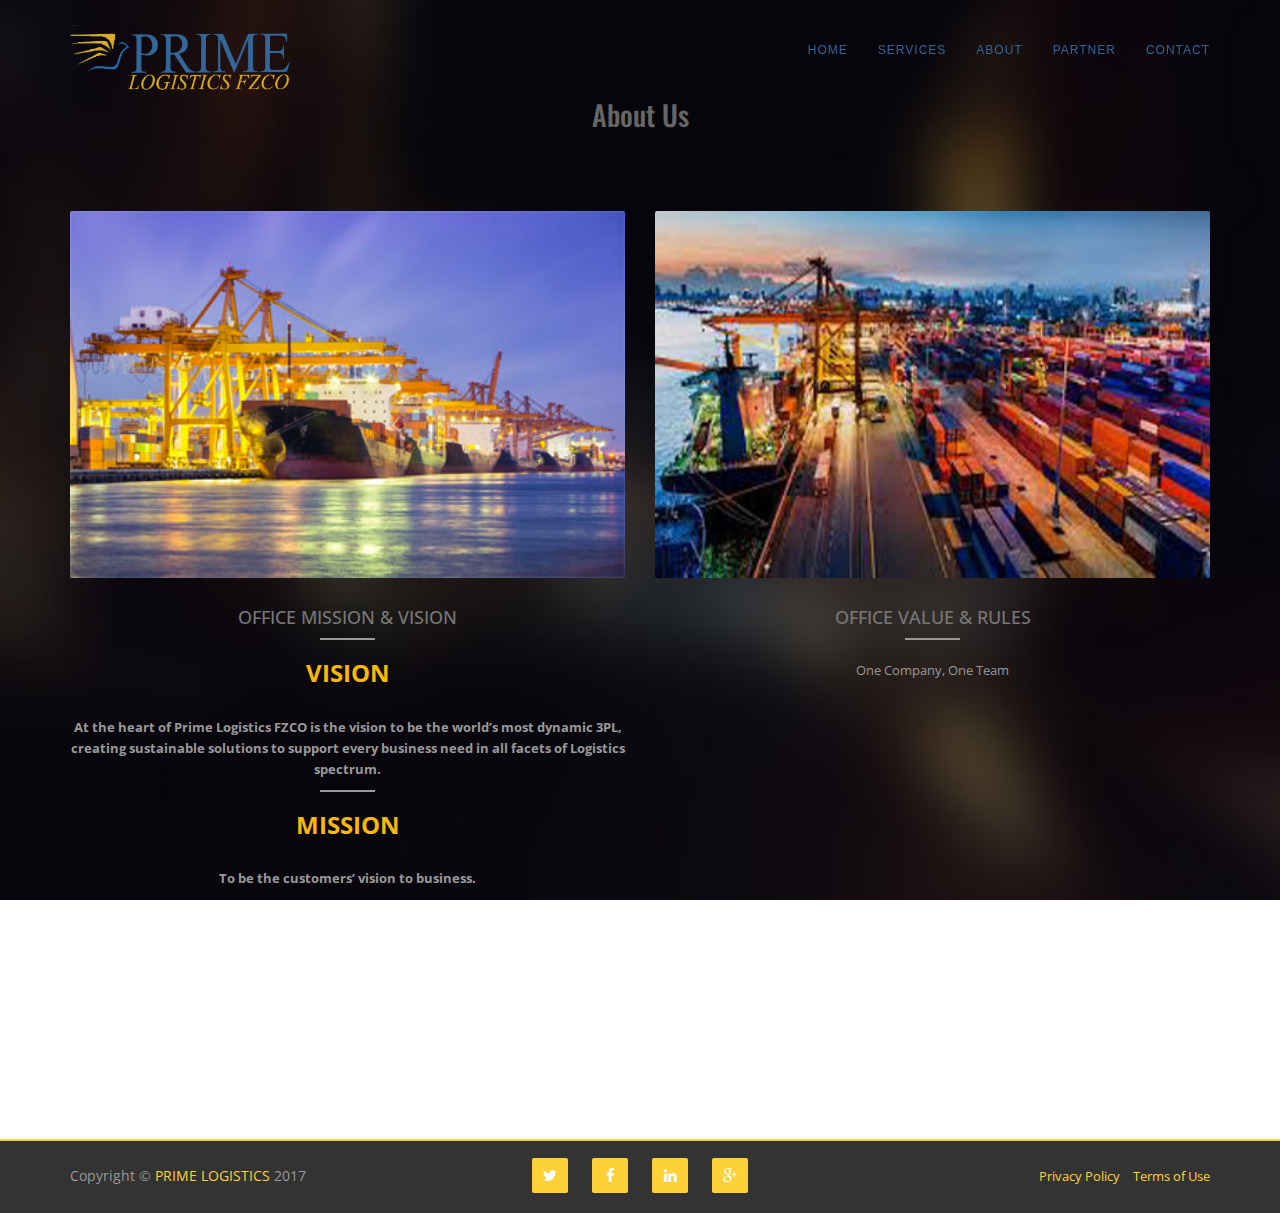
<file: about.html>
<!DOCTYPE html>
<html lang="en">

<head>

    <meta charset="utf-8">
    <meta http-equiv="X-UA-Compatible" content="IE=edge">
    <meta name="viewport" content="width=device-width, initial-scale=1">
    <meta name="description" content="">
    <meta name="author" content="">

    <title>PRIME LOGISTICS</title>

    <!-- Bootstrap Core CSS -->
    <link href="asset/css/bootstrap.min.css" rel="stylesheet">

    <!-- Font Awesome CSS -->
    <link href="css/font-awesome.min.css" rel="stylesheet">


    <!-- Animate CSS -->
    <link href="css/animate.css" rel="stylesheet">

    <!-- Owl-Carousel -->
    <link rel="stylesheet" href="css/owl.carousel.css">
    <link rel="stylesheet" href="css/owl.theme.css">
    <link rel="stylesheet" href="css/owl.transitions.css">

    <!-- Custom CSS -->
    <link href="css/style.css" rel="stylesheet">
    <link href="css/responsive.css" rel="stylesheet">

    <!-- Colors CSS -->
    <link rel="stylesheet" type="text/css" href="css/color/yellow.css">



    <!-- Colors CSS -->
    <!-- <link rel="stylesheet" type="text/css" href="css/color/green.css" title="green">
    <link rel="stylesheet" type="text/css" href="css/color/light-red.css" title="light-red">
    <link rel="stylesheet" type="text/css" href="css/color/blue.css" title="blue">
    <link rel="stylesheet" type="text/css" href="css/color/light-blue.css" title="light-blue"> -->
    <link rel="stylesheet" type="text/css" href="css/color/yellow.css" title="yellow">
    <!-- <link rel="stylesheet" type="text/css" href="css/color/light-green.css" title="light-green"> -->

    <!-- Custom Fonts -->
    <link href='http://fonts.googleapis.com/css?family=Kaushan+Script' rel='stylesheet' type='text/css'>


    <!-- Modernizer js -->
    <script src="js/modernizr.custom.js"></script>


    <!--[if lt IE 9]>
        <script src="https://oss.maxcdn.com/libs/html5shiv/3.7.0/html5shiv.js"></script>
        <script src="https://oss.maxcdn.com/libs/respond.js/1.4.2/respond.min.js"></script>
    <![endif]-->

</head>


<body class="index">
    
    

    <!-- Navigation -->
    <nav class="navbar navbar-default navbar-fixed-top">
            <div class="container">
                <!-- Brand and toggle get grouped for better mobile display -->
                <div class="navbar-header page-scroll">
                    <button type="button" class="navbar-toggle" data-toggle="collapse" data-target="#bs-example-navbar-collapse-1">
                        <span class="sr-only">Toggle navigation</span>
                        <span class="icon-bar"></span>
                        <span class="icon-bar"></span>
                        <span class="icon-bar"></span>
                    </button>
                    <!-- <a class="navbar-brand page-scroll" href="#page-top">adsada</a> -->
                    <div class="logo">
                        <a class="img" href="#"><img src="images/logos/PRIMELOGO.png" width="230"></a>
                    </div>
    
                </div>
    
                <!-- Collect the nav links, forms, and other content for toggling -->
                <div class="collapse navbar-collapse" id="bs-example-navbar-collapse-1">
                    <ul class="nav navbar-nav navbar-right">
                        <li class="hidden">
                            <a href="#page-top"></a>
                        </li>
    
                        <li>
                            <a class="page-scroll" href="index.html">Home</a>
                        </li>
                        <!-- <li>
                            <a class="page-scroll" href="#portfolio">Portfolio</a>
                        </li> -->
                        
                        <li>
                            <a class="page-scroll" href="index.html">Services</a>
                        </li>                       
                        <li>
                                <a class="page-scroll" href="about.html">About</a>
                        </li>   
                        
                        <li>
                            <a class="page-scroll" href="#partner">Partner</a>
                        </li>
                        <li>
                            <a class="page-scroll" href="contact.html">Contact</a>
                        </li>
                    </ul>
                </div>
                <!-- /.navbar-collapse -->
            </div>
            <!-- /.container-fluid -->
        </nav>
    
    
    




<!-- Start About Us Section -->
<section id="about-us" class="about-us-section-2">
    <div class="container">
        <div class="row">
            <div class="col-md-12 col-sm-12">
                <div class="section-title text-center">
                    <h3>About Us</h3>
                    <p></p>
                </div>
            </div>
        </div>
        <div class="row">

            <!-- <div class="col-md-3">
                <div class="welcome-section text-center">
                    <img src="images/about-02.jpg" class="img-responsive" alt="..">
                    <h4>Office Mission & Vision</h4>
                    <div class="border"></div>
                    <p>At the heart of Prime Logistics FZCO is the vision to be the world’s most dynamic 3PL, creating sustainable solutions to support every business need in all facets of Logistics spectrum.</p>
                </div>
            </div> -->

            <div class="col-md-6 col-sm-12">
                <div class="welcome-section text-center">
                    <img src="images/about1-02.jpg" class="img-responsive" alt="..">
                    <h4>Office Mission & Vision</h4>
                    <div class="border"></div>
                    <h1 class="animated3">
                        <h3 style="color:rgb(248, 184, 8);"><strong>VISION</h3>  </strong>
                    </h1>
                    <p class="animated3"><strong>At the heart of Prime Logistics FZCO is the vision to be the world’s most dynamic 3PL, creating sustainable solutions to support every business need in all facets of Logistics spectrum.</strong></p>

                    <div class="border"></div>
                    <h1 class="animated3">
                        <h3 style="color:rgb(248, 184, 8);"><strong>MISSION</h3> </strong>
                    </h1>
                    <p class="animated3"><strong>To be the customers’ vision to business.</strong></p>


                </div>
            </div>

            <div class="col-md-6 col-sm-12">
                <div class="welcome-section text-center">
                    <img src="images/about1-01.jpg" class="img-responsive" alt="..">
                    <h4>Office Value & Rules</h4>
                    <div class="border"></div>
                    <p>One Company, One Team</p>
                </div>
            </div>

        </div>
        <!-- /.row -->

    </div>
    <!-- /.container -->
</section>
<!-- End About Us Section -->








<footer class="style-1">
    <div class="container">
        <div class="row">
            <div class="col-md-4 col-xs-12">
                <span class="copyright">Copyright &copy; <a href="http://primelogistics.ae/">PRIME LOGISTICS</a> 2017</span>
            </div>
            <div class="col-md-4 col-xs-12">
                <div class="footer-social text-center">
                    <ul>
                        <li><a href="#"><i class="fa fa-twitter"></i></a></li>
                        <li><a href="#"><i class="fa fa-facebook"></i></a></li>
                        <li><a href="#"><i class="fa fa-linkedin"></i></a></li>
                        <li><a href="#"><i class="fa fa-google-plus"></i></a></li>

                    </ul>
                </div>
            </div>
            <div class="col-md-4 col-xs-12">
                <div class="footer-link">
                    <ul class="pull-right">
                        <li><a href="#">Privacy Policy</a>
                        </li>
                        <li><a href="#">Terms of Use</a>
                        </li>
                    </ul>
                </div>
            </div>
        </div>
    </div>
</footer>
</section> 








<div id="loader">
    <div class="spinner">
        <div class="dot1"></div>
        <div class="dot2"></div>
    </div>
</div>



<!-- jQuery Version 2.1.1 -->
<script src="js/jquery-2.1.1.min.js"></script>

<!-- Bootstrap Core JavaScript -->
<script src="asset/js/bootstrap.min.js"></script>

<!-- Plugin JavaScript -->
<script src="js/jquery.easing.1.3.js"></script>
<script src="js/classie.js"></script>
<script src="js/count-to.js"></script>
<script src="js/jquery.appear.js"></script>
<script src="js/cbpAnimatedHeader.js"></script>
<script src="js/owl.carousel.min.js"></script>
<script src="js/jquery.fitvids.js"></script>
<script src="js/styleswitcher.js"></script>

<!-- Contact Form JavaScript -->
<script src="js/jqBootstrapValidation.js"></script>
<script src="js/contact_me.js"></script>

<!-- Custom Theme JavaScript -->
<script src="js/script.js"></script>

</body>

</html>
</file>
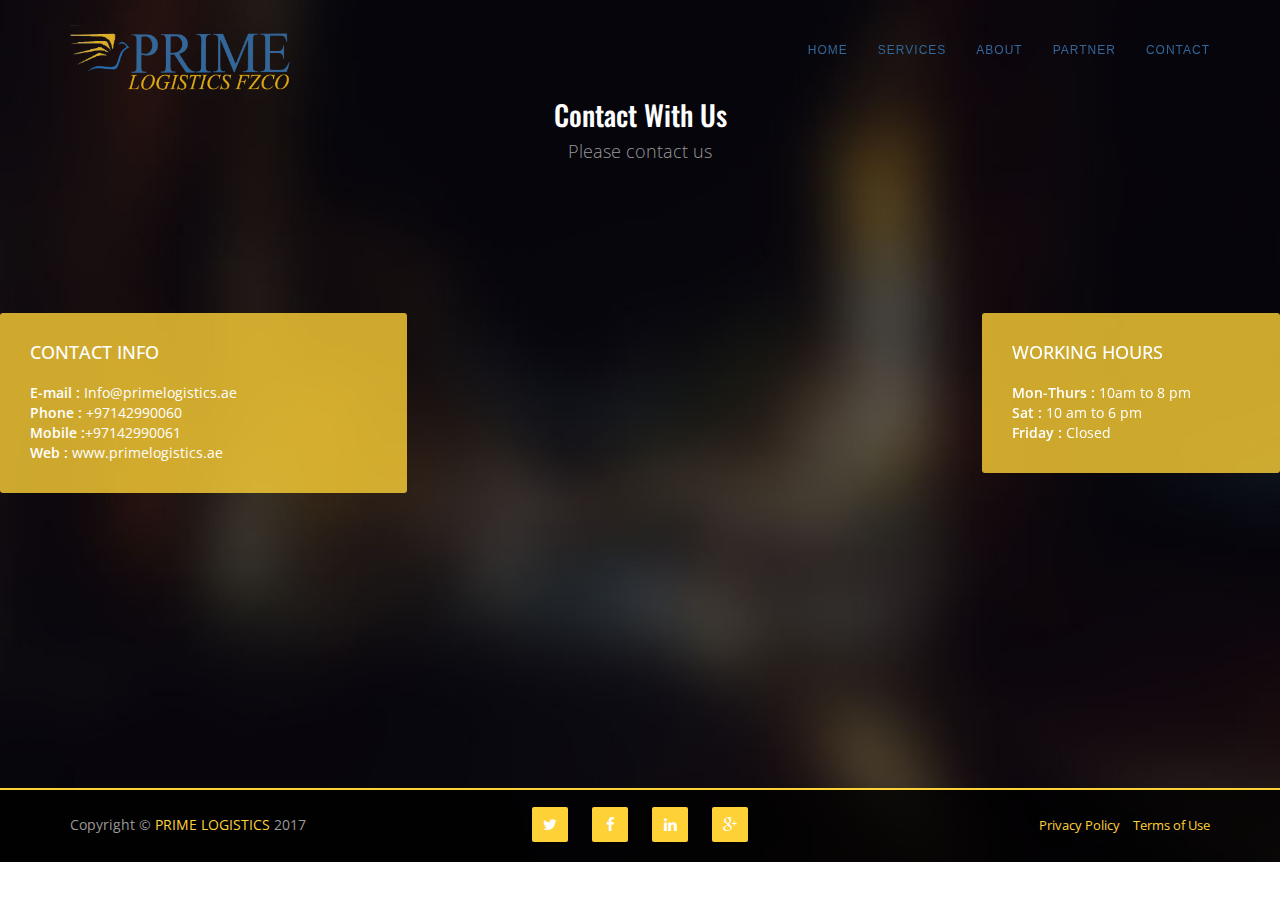
<file: contact.html>
<!DOCTYPE html>
<html lang="en">

<head>

    <meta charset="utf-8">
    <meta http-equiv="X-UA-Compatible" content="IE=edge">
    <meta name="viewport" content="width=device-width, initial-scale=1">
    <meta name="description" content="">
    <meta name="author" content="">

    <title>PRIME LOGISTICS</title>

    <!-- Bootstrap Core CSS -->
    <link href="asset/css/bootstrap.min.css" rel="stylesheet">

    <!-- Font Awesome CSS -->
    <link href="css/font-awesome.min.css" rel="stylesheet">


    <!-- Animate CSS -->
    <link href="css/animate.css" rel="stylesheet">

    <!-- Owl-Carousel -->
    <link rel="stylesheet" href="css/owl.carousel.css">
    <link rel="stylesheet" href="css/owl.theme.css">
    <link rel="stylesheet" href="css/owl.transitions.css">

    <!-- Custom CSS -->
    <link href="css/style.css" rel="stylesheet">
    <link href="css/responsive.css" rel="stylesheet">

    <!-- Colors CSS -->
    <link rel="stylesheet" type="text/css" href="css/color/yellow.css">



    <!-- Colors CSS -->
    <!-- <link rel="stylesheet" type="text/css" href="css/color/green.css" title="green">
    <link rel="stylesheet" type="text/css" href="css/color/light-red.css" title="light-red">
    <link rel="stylesheet" type="text/css" href="css/color/blue.css" title="blue">
    <link rel="stylesheet" type="text/css" href="css/color/light-blue.css" title="light-blue"> -->
    <link rel="stylesheet" type="text/css" href="css/color/yellow.css" title="yellow">
    <!-- <link rel="stylesheet" type="text/css" href="css/color/light-green.css" title="light-green"> -->

    <!-- Custom Fonts -->
    <link href='http://fonts.googleapis.com/css?family=Kaushan+Script' rel='stylesheet' type='text/css'>


    <!-- Modernizer js -->
    <script src="js/modernizr.custom.js"></script>


    <!--[if lt IE 9]>
        <script src="https://oss.maxcdn.com/libs/html5shiv/3.7.0/html5shiv.js"></script>
        <script src="https://oss.maxcdn.com/libs/respond.js/1.4.2/respond.min.js"></script>
    <![endif]-->

</head>


<body class="index">
    
    

    <!-- Navigation -->
    <nav class="navbar navbar-default navbar-fixed-top">
            <div class="container">
                <!-- Brand and toggle get grouped for better mobile display -->
                <div class="navbar-header page-scroll">
                    <button type="button" class="navbar-toggle" data-toggle="collapse" data-target="#bs-example-navbar-collapse-1">
                        <span class="sr-only">Toggle navigation</span>
                        <span class="icon-bar"></span>
                        <span class="icon-bar"></span>
                        <span class="icon-bar"></span>
                    </button>
                    <!-- <a class="navbar-brand page-scroll" href="#page-top">adsada</a> -->
                    <div class="logo">
                        <a class="img" href="#"><img src="images/logos/PRIMELOGO.png" width="230"></a>
                    </div>
    
                </div>
    
                <!-- Collect the nav links, forms, and other content for toggling -->
                <div class="collapse navbar-collapse" id="bs-example-navbar-collapse-1">
                    <ul class="nav navbar-nav navbar-right">
                        <li class="hidden">
                            <a href="#page-top"></a>
                        </li>
    
                        <li>
                            <a class="page-scroll" href="index.html">Home</a>
                        </li>
                        <!-- <li>
                            <a class="page-scroll" href="#portfolio">Portfolio</a>
                        </li> -->
                        
                        <li>
                            <a class="page-scroll" href="index.html">Services</a>
                        </li>
                         <li>
                                <a class="page-scroll" href="about.html">About</a>
                        </li>
    
                         <li>
                            <a class="page-scroll" href="#partner">Partner</a>
                        </li>
                        <li>
                            <a class="page-scroll" href="contact.html">Contact</a>
                        </li>
                    </ul>
                </div>
                <!-- /.navbar-collapse -->
            </div>
            <!-- /.container-fluid -->
        </nav>
    
    
    




<section id="contact" class="contact">
    <div class="container">
        <div class="row">
            <div class="col-lg-12">
                <div class="section-title text-center">
                    <h3>Contact With Us</h3>
                    <p class="white-text">Please contact us </p>
                </div>
            </div>
        </div>
        <div class="row">
            <div class="col-lg-12">
                <form name="sentMessage" id="contactForm" novalidate>

            </div>
            </form>
        </div>
    </div>
    <div class="row">
        <div class="col-md-4">
            <div class="footer-contact-info">
                <h4>Contact info</h4>
                <ul>
                    <li><strong>E-mail :</strong> Info@primelogistics.ae</li>
                    <li><strong>Phone :</strong> +97142990060</li>
                    <li><strong>Mobile :</strong>+97142990061</li>
                    <li><strong>Web :</strong> www.primelogistics.ae</li>
                </ul>
            </div>
        </div>

        <div class="col-md-2">
            <iframe src="https://www.google.com/maps/embed?pb=!1m18!1m12!1m3!1d24272.37114689727!2d55.353190477035646!3d25.266899702791044!2m3!1f0!2f0!3f0!3m2!1i1024!2i768!4f13.1!3m3!1m2!1s0x3e5f5c5327bb050b%3A0xeb28b26eaed57c72!2sPRIME+LOGISTICS+FZCO!5e0!3m2!1sen!2sph!4v1509033854369"
                width="750" height="450" frameborder="0" style="border:0" allowfullscreen></iframe>
        </div>


        <div class="col-md-3 col-md-offset-3">
            <div class="footer-contact-info">
                <h4>Working Hours</h4>
                <ul>
                    <li><strong>Mon-Thurs :</strong> 10am to 8 pm</li>

                    <li><strong>Sat :</strong> 10 am to 6 pm</li>
                    <li><strong>Friday :</strong> Closed</li>
                </ul>
            </div>
        </div>
    </div>
    </div>
    
    <footer class="style-1">
        <div class="container">
            <div class="row">
                <div class="col-md-4 col-xs-12">
                    <span class="copyright">Copyright &copy; <a href="http://primelogistics.ae/">PRIME LOGISTICS</a> 2017</span>
                </div>
                <div class="col-md-4 col-xs-12">
                    <div class="footer-social text-center">
                        <ul>
                            <li><a href="#"><i class="fa fa-twitter"></i></a></li>
                            <li><a href="#"><i class="fa fa-facebook"></i></a></li>
                            <li><a href="#"><i class="fa fa-linkedin"></i></a></li>
                            <li><a href="#"><i class="fa fa-google-plus"></i></a></li>

                        </ul>
                    </div>
                </div>
                <div class="col-md-4 col-xs-12">
                    <div class="footer-link">
                        <ul class="pull-right">
                            <li><a href="#">Privacy Policy</a>
                            </li>
                            <li><a href="#">Terms of Use</a>
                            </li>
                        </ul>
                    </div>
                </div>
            </div>
        </div>
    </footer>
</section> 
 


<div id="loader">
    <div class="spinner">
        <div class="dot1"></div>
        <div class="dot2"></div>
    </div>
</div>



<!-- jQuery Version 2.1.1 -->
<script src="js/jquery-2.1.1.min.js"></script>

<!-- Bootstrap Core JavaScript -->
<script src="asset/js/bootstrap.min.js"></script>

<!-- Plugin JavaScript -->
<script src="js/jquery.easing.1.3.js"></script>
<script src="js/classie.js"></script>
<script src="js/count-to.js"></script>
<script src="js/jquery.appear.js"></script>
<script src="js/cbpAnimatedHeader.js"></script>
<script src="js/owl.carousel.min.js"></script>
<script src="js/jquery.fitvids.js"></script>
<script src="js/styleswitcher.js"></script>

<!-- Contact Form JavaScript -->
<script src="js/jqBootstrapValidation.js"></script>
<script src="js/contact_me.js"></script>

<!-- Custom Theme JavaScript -->
<script src="js/script.js"></script>

</body>

</html>
</file>
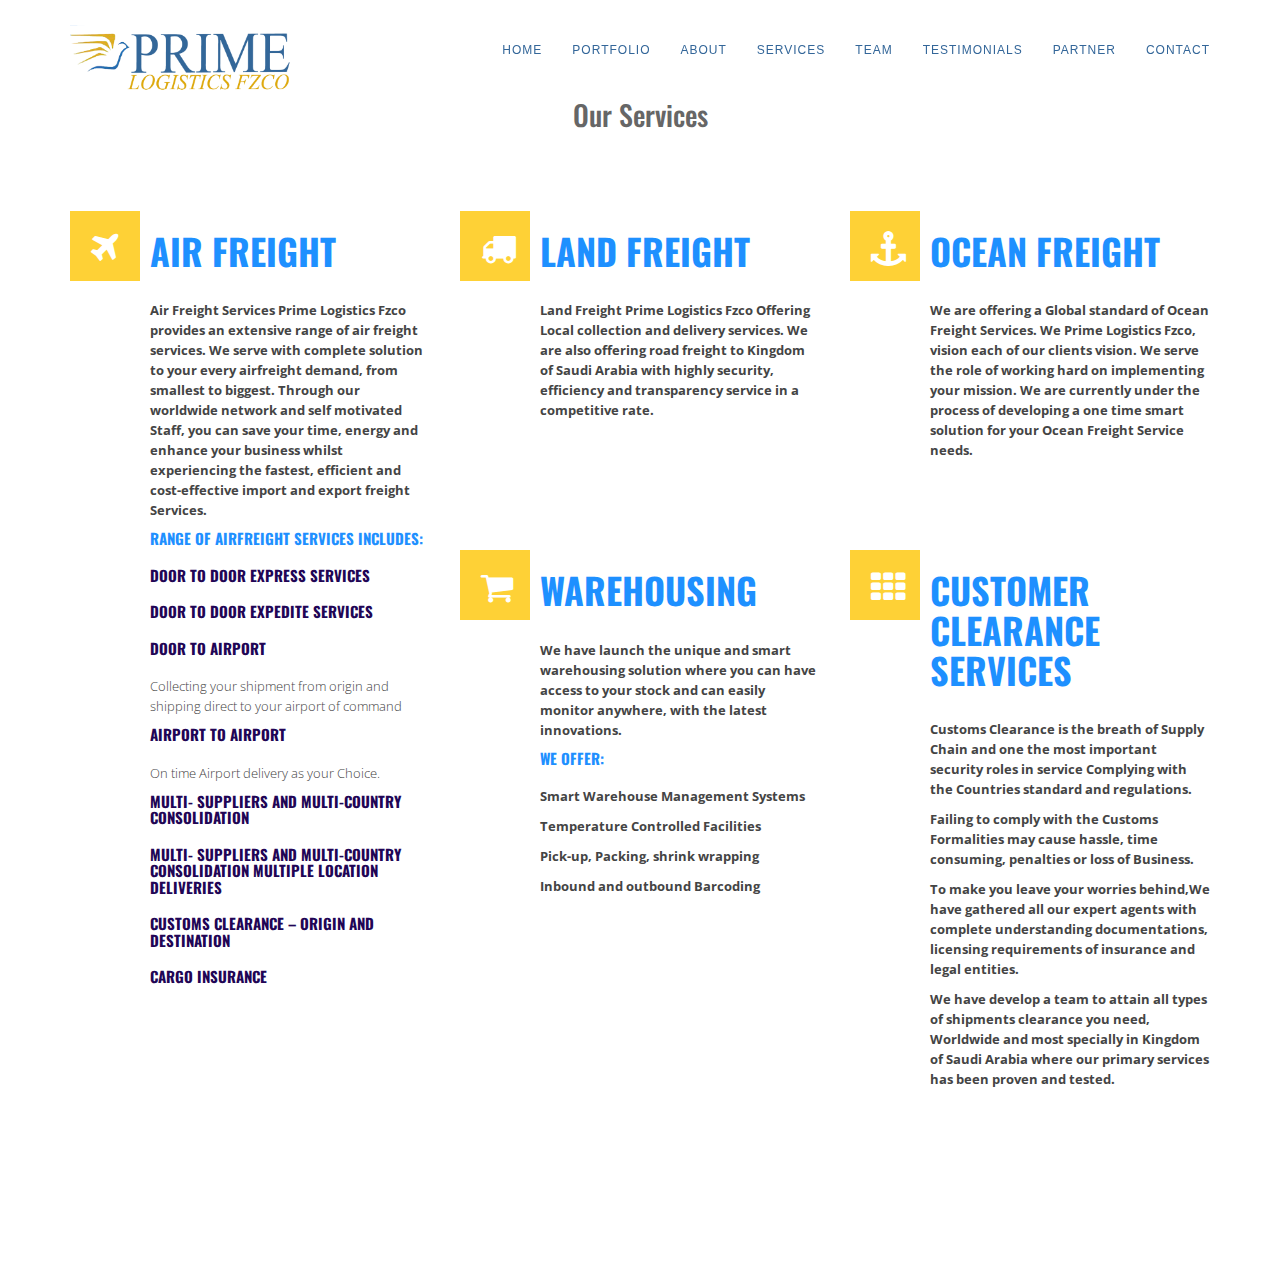
<file: service.html>
<!DOCTYPE html>
<html lang="en">

<head>

    <meta charset="utf-8">
    <meta http-equiv="X-UA-Compatible" content="IE=edge">
    <meta name="viewport" content="width=device-width, initial-scale=1">
    <meta name="description" content="">
    <meta name="author" content="">

    <title>PRIME LOGISTICS</title>

    <!-- Bootstrap Core CSS -->
    <link href="asset/css/bootstrap.min.css" rel="stylesheet">

    <!-- Font Awesome CSS -->
    <link href="css/font-awesome.min.css" rel="stylesheet">


    <!-- Animate CSS -->
    <link href="css/animate.css" rel="stylesheet">

    <!-- Owl-Carousel -->
    <link rel="stylesheet" href="css/owl.carousel.css">
    <link rel="stylesheet" href="css/owl.theme.css">
    <link rel="stylesheet" href="css/owl.transitions.css">

    <!-- Custom CSS -->
    <link href="css/style.css" rel="stylesheet">
    <link href="css/responsive.css" rel="stylesheet">

    <!-- Colors CSS -->
    <link rel="stylesheet" type="text/css" href="css/color/yellow.css">



    <!-- Colors CSS -->
    <!-- <link rel="stylesheet" type="text/css" href="css/color/green.css" title="green">
    <link rel="stylesheet" type="text/css" href="css/color/light-red.css" title="light-red">
    <link rel="stylesheet" type="text/css" href="css/color/blue.css" title="blue">
    <link rel="stylesheet" type="text/css" href="css/color/light-blue.css" title="light-blue"> -->
    <link rel="stylesheet" type="text/css" href="css/color/yellow.css" title="yellow">
    <!-- <link rel="stylesheet" type="text/css" href="css/color/light-green.css" title="light-green"> -->

    <!-- Custom Fonts -->
    <link href='http://fonts.googleapis.com/css?family=Kaushan+Script' rel='stylesheet' type='text/css'>


    <!-- Modernizer js -->
    <script src="js/modernizr.custom.js"></script>


    <!--[if lt IE 9]>
        <script src="https://oss.maxcdn.com/libs/html5shiv/3.7.0/html5shiv.js"></script>
        <script src="https://oss.maxcdn.com/libs/respond.js/1.4.2/respond.min.js"></script>
    <![endif]-->

</head>


<body class="index">    
    
    
        <!-- Navigation -->
        <nav class="navbar navbar-default navbar-fixed-top">
            <div class="container">
                <!-- Brand and toggle get grouped for better mobile display -->
                <div class="navbar-header page-scroll">
                    <button type="button" class="navbar-toggle" data-toggle="collapse" data-target="#bs-example-navbar-collapse-1">
                        <span class="sr-only">Toggle navigation</span>
                        <span class="icon-bar"></span>
                        <span class="icon-bar"></span>
                        <span class="icon-bar"></span>
                    </button>
                    <!-- <a class="navbar-brand page-scroll" href="#page-top">adsada</a> -->
                    <div class="logo">
                        <a class="img" href="index.html"><img src="images/logos/PRIMELOGO.png" width="230"></a>
                    </div>
    
                </div>
    
                <!-- Collect the nav links, forms, and other content for toggling -->
                <div class="collapse navbar-collapse" id="bs-example-navbar-collapse-1">
                    <ul class="nav navbar-nav navbar-right">
                        <li class="hidden">
                            <a href="#page-top"></a>
                        </li>

                        <li>
                            <a class="page-scroll" href="index.html">Home</a>
                        </li>
    
                        <li>
                            <a class="page-scroll" href="#portfolio">Portfolio</a>
                        </li>
                        <li>
                            <a class="page-scroll" href="about.html">About</a>
                        </li>
                        <li>
                            <a class="page-scroll" href="service.html">Services</a>
                        </li>
                        <li>
                            <a class="page-scroll" href="#team">Team</a>
                        </li>
    
    
                        <li>
                            <a class="page-scroll" href="#testimonial">Testimonials</a>
                        </li>
                        <li>
                            <a class="page-scroll" href="#partner">Partner</a>
                        </li>
                        <li>
                            <a class="page-scroll" href="contact.html">Contact</a>
                        </li>
                    </ul>
                </div>
                <!-- /.navbar-collapse -->
            </div>
            <!-- /.container-fluid -->
        </nav>
     

    <!-- Start Feature Section -->
    <section id="service" class="services-section">
        <div class="container">
            <div class="row">
                <div class="col-md-12">
                    <div class="section-title text-center">
                        <h3>Our Services</h3>
                        <p></p>
                    </div>
                </div>
            </div>
            <div class="row">
                <div class="col-md-4 col-sm-6 col-xs-12">
                    <div class="feature-2">
                        <div class="media">
                            <div class="pull-left">
                                <i class="fa fa-plane"></i>
                                <div class="border"></div>
                            </div>
                            <div class="media-body">
                                <h4 style="color:#1E90FF">
                                    <hi>
                                        <h1><strong>AIR FREIGHT</strong></h4>
                                </hi>
                                </h1>
                                <p><strong>Air Freight Services
                                        
                                        Prime Logistics Fzco provides an extensive range of air freight services. We serve with complete solution to your every airfreight demand, from smallest to biggest.
                                     Through our worldwide network and self motivated Staff, you can save your time, energy and enhance your business whilst experiencing the fastest, efficient and cost-effective import and export freight Services.</strong>
                                    <h4 style="color:#1E90FF;">
                                        <Strong>Range of Airfreight Services Includes:</Strong>
                                    </h4>
                                    <h4 style="color:rgb(33, 5, 85);">
                                        <Strong>Door to Door Express Services</Strong>
                                    </h4>

                                    <p>
                                        <h4 style="color:rgb(33, 5, 85);"><strong>Door to Door Expedite Services</strong></h4>
                                    </p>

                                    <p>
                                        <h4 style="color:rgb(33, 5, 85);"><strong>Door to Airport</h4></strong> </p>
                                    <p>Collecting your shipment from origin and shipping direct to your airport of command</p>
                                    <p>
                                        <h4 style="color:rgb(33, 5, 85);"><strong>Airport to Airport</h4></strong> </p>
                                    <p>On time Airport delivery as your Choice.</p>

                                    <p>
                                        <h4 style="color:rgb(33, 5, 85);"><strong>Multi- Suppliers and Multi-Country Consolidation</h4></strong> </p>

                                    <p></p>
                                    <h4 style="color:rgb(33, 5, 85);"><strong>Multi- Suppliers and Multi-Country Consolidation Multiple location Deliveries</h4></strong> </p>
                                <p>
                                    <h4 style="color:rgb(33, 5, 85);"><strong>Customs Clearance – Origin and Destination</h2></strong> </p>
                                <p>
                                    <h4 style="color:rgb(33, 5, 85);"><strong>Cargo Insurance</h4></strong> </p>

                                </p>
                            </div>
                        </div>
                    </div>
                </div>
                <!-- /.col-md-4 -->
                <div class="col-md-4 col-sm-6 col-xs-12">
                    <div class="feature-2">
                        <div class="media">
                            <div class="pull-left">
                                <i class="fa fa-truck"></i>
                                <div class="border"></div>
                            </div>
                            <div class="media-body">
                                <h4 style="color:#1E90FF">
                                    <hi>
                                        <h1><strong>LAND FREIGHT</strong></h4>
                                </hi>
                                </h1>
                                <p> <strong>Land Freight
                                        Prime Logistics Fzco Offering Local collection and delivery services. We are also offering road freight to Kingdom of Saudi Arabia with highly security, efficiency and transparency service in a competitive rate.
                                        </p></strong>
                            </div>
                        </div>
                    </div>
                </div>
                <!-- /.col-md-4 -->
                <div class="col-md-4 col-sm-6 col-xs-12">
                    <div class="feature-2">
                        <div class="media">
                            <div class="pull-left">
                                <i class="fa fa-anchor"></i>
                                <div class="border"></div>
                            </div>
                            <div class="media-body">
                                <h4 style="color:#1E90FF">
                                    <hi>
                                        <h1><strong>OCEAN FREIGHT</strong></h4>
                                </hi>
                                </h1>
                                <p>
                                    <strong> We are offering a Global standard of Ocean Freight Services. We Prime Logistics Fzco, vision each of our clients vision.
                                         We serve the role of working hard on implementing your mission. We are currently under the process of developing a one time smart solution for your Ocean Freight Service needs.  </p></strong>
                            </div>
                        </div>
                    </div>
                </div>
                <!-- /.col-md-4 -->
                <div class="col-md-4 col-sm-6 col-xs-12">
                    <div class="feature-2">
                        <div class="media">
                            <div class="pull-left">
                                <i class="fa fa-shopping-cart"></i>
                                <div class="border"></div>
                            </div>
                            <div class="media-body">
                                <h4 style="color:#1E90FF">
                                    <hi>
                                        <h1><strong>WAREHOUSING</strong></h4>
                                </hi>
                                </h1>
                                <p><strong>We have launch the unique and smart warehousing solution where you can have access to your stock and can easily monitor anywhere, with the latest innovations.</strong>
                                    <h4 style="color:#1E90FF">
                                        <hi><strong>WE OFFER:</strong></h4>
                                    </hi>
                                    <Strong><p>Smart Warehouse Management Systems</Strong> </p>
                                <Strong><p>Temperature Controlled Facilities</Strong> </p>
                                <Strong><p> Pick-up, Packing, shrink wrapping</Strong> </p>
                                <Strong><p> Inbound and outbound Barcoding</Strong> </p>
                                </p>
                            </div>
                        </div>
                    </div>
                </div>
                <!-- /.col-md-4 -->
                <div class="col-md-4 col-sm-6 col-xs-12">
                    <div class="feature-2">
                        <div class="media">
                            <div class="pull-left">
                                <i class="fa fa-th"></i>
                                <div class="border"></div>
                            </div>
                            <div class="media-body">
                                <h4 style="color:#1E90FF">
                                    <hi>
                                        <h1><strong>CUSTOMER CLEARANCE SERVICES</strong></h4>
                                </hi>
                                </h1>
                                <p><strong>Customs Clearance is the breath of Supply Chain and one the most important security roles in service Complying with the Countries standard and regulations. 
                                   <p> Failing to comply with the Customs Formalities may cause hassle, time consuming, penalties or loss of Business.</p>
                                   <p><strong>To make you leave your worries behind,We have gathered all our expert agents with complete understanding documentations, licensing requirements of insurance and legal entities. </p> </strong>

                                    <p><strong>We have develop a team to attain all types of shipments clearance you need, Worldwide and most  specially in Kingdom of Saudi Arabia where our primary services has been proven and tested.</p></strong>
                                    </p>
                            </div>
                        </div>
                    </div>
                </div>
                <!-- /.col-md-4 -->
                <!-- <div class="col-md-4 col-sm-6 col-xs-12">
                    <div class="feature-2">
                        <div class="media">
                            <div class="pull-left">
                                <i class="fa fa-thumbs-o-up"></i>
                                <div class="border"></div>
                            </div>
                            <div class="media-body">
                                <h4 class="media-heading"></h4>
                                <p>
                                        
                                    </p>
                            </div>-->
            </div>
        </div>
        </div>
        <!-- /.col-md-4 -->

        </div>
        <!-- /.row -->

        </div>
        <!-- /.container -->
    </section>
    <!-- End Feature Section -->



<div id="loader">
    <div class="spinner">
        <div class="dot1"></div>
        <div class="dot2"></div>
    </div>
</div>



<!-- jQuery Version 2.1.1 -->
<script src="js/jquery-2.1.1.min.js"></script>

<!-- Bootstrap Core JavaScript -->
<script src="asset/js/bootstrap.min.js"></script>

<!-- Plugin JavaScript -->
<script src="js/jquery.easing.1.3.js"></script>
<script src="js/classie.js"></script>
<script src="js/count-to.js"></script>
<script src="js/jquery.appear.js"></script>
<script src="js/cbpAnimatedHeader.js"></script>
<script src="js/owl.carousel.min.js"></script>
<script src="js/jquery.fitvids.js"></script>
<script src="js/styleswitcher.js"></script>

<!-- Contact Form JavaScript -->
<script src="js/jqBootstrapValidation.js"></script>
<script src="js/contact_me.js"></script>

<!-- Custom Theme JavaScript -->
<script src="js/script.js"></script>

</body>

</html>
</file>
<file: css/style.css>
@import url(http://fonts.googleapis.com/css?family=Satisfy);
@import url(http://fonts.googleapis.com/css?family=Open+Sans:400,300,700,600,400italic);
@import url(http://fonts.googleapis.com/css?family=Oswald:300,400,700);
body {
    overflow-x: hidden;
    font-family: 'Open Sans', sans-serif;
}

p {
    font-size: 13px;
    line-height: 21px;
}

@-webkit-viewport {
    width: device-width;
}

@-moz-viewport {
    width: device-width;
}

@-ms-viewport {
    width: device-width;
}

@-o-viewport {
    width: device-width;
}

@viewport {
    width: device-width;
}

a,
a:hover,
a:focus,
a:active,
a.active {
    outline: 0;
}

h1,
h2,
h3,
h4,
h5,
h6 {
    text-transform: uppercase;
 
}

ul {
    margin: 0;
    padding: 0;
}

li {
    list-style: none;
}

.white-text {
    color: #fff;
}

.black-text{
    color: #000000;
}

.section-title h3 {
    color: #666;
   
    font-size: 28px;
    font-family: 'Oswald', sans-serif;
    text-transform: none;
}

.section-title p {
    padding-bottom: 60px;
    color: #999;
    font-size: 18px;
     
    font-weight: 300;
}

.btn-primary {
    text-transform: uppercase;
    font-weight: 300;
    color: #fff;
    -webkit-border-radius: 3px;
    -moz-border-radius: 3px;
    -o-border-radius: 3px;
    border-radius: 3px;
    -webkit-transition: all 0.3s;
    -moz-transition: all 0.3s;
    -o-transition: all 0.3s;
    transition: all 0.3s;
}

.btn-primary:hover,
.btn-primary:focus,
.btn-primary:active,
.btn-primary.active,
.open .dropdown-toggle.btn-primary {
    color: #fff;
    background-color: none !important;
}


/*------------------------------------------------*/


/* Start Top Navbar Section                           */


/*------------------------------------------------*/

.navbar-default {
    border-color: transparent;
    background-color: #222;
}

.navbar-default .navbar-brand {
    font-family: "Kaushan Script", "Helvetica Neue", Helvetica, Arial, cursive;
}

.navbar-default .navbar-collapse {
    border-color: rgba(255, 255, 255, .02);
}

.navbar-default .navbar-toggle .icon-bar {
    background-color: #fff;
}

.navbar-default .nav li a {
    text-transform: uppercase;
    font-family: Montserrat, "Helvetica Neue", Helvetica, Arial, sans-serif;
    font-weight: 400;
    letter-spacing: 1px;
    color: #369;
    font-size: 12px;
}

.navbar-default .navbar-nav>.active>a {
    border-radius: 0;
    color: #fff;
}

.navbar-default .navbar-nav>.active>a:hover,
.navbar-default .navbar-nav>.active>a:focus {
    color: #fff;
}

@media(min-width:768px) {
    .navbar-default {
        padding: 25px 0;
        border: 0;
        background-color: transparent;
        -webkit-transition: padding .3s;
        -moz-transition: padding .3s;
        -o-transition: padding .3s;
        transition: padding .3s;
    }
    .navbar-default .navbar-brand {
        font-size: 2em;
        -webkit-transition: all .3s;
        -moz-transition: all .3s;
        -o-transition: all .3s;
        transition: all .3s;
    }
    .navbar-default .navbar-nav>.active>a {
        border-radius: 3px;
        -webkit-border-radius: 3px;
        -moz-border-radius: 3px;
        -o-border-radius: 3px;
    }
    .navbar-default.navbar-shrink {
        padding: 10px 0;
        background-color: #222;
    }
    .navbar-default.navbar-shrink .navbar-brand {
        font-size: 1.5em;
    }
}


/*--------------------------------------------------*/


/* Start Side Nav Section
/*--------------------------------------------------*/

.menu-wrap a {
    color: #fff;
    font-weight: 300;
    font-family: 'Oswald', sans-serif;
}

.menu-wrap .logo {
    font-family: "Kaushan Script", "Helvetica Neue", Helvetica, Arial, cursive;
    font-size: 35px;
}


/* Menu Button */

.menu-button {
    position: fixed;
    z-index: 1000;
    margin: 1em;
    padding: 0;
    width: 2.5em;
    height: 2.25em;
    border: none;
    text-indent: 2.5em;
    font-size: 1.5em;
    color: transparent;
}

.menu-button::before {
    position: absolute;
    top: 0.5em;
    right: 0.5em;
    bottom: 0.5em;
    left: 0.5em;
    background: linear-gradient(#373a47 20%, transparent 20%, transparent 40%, #373a47 40%, #373a47 60%, transparent 60%, transparent 80%, #373a47 80%);
    content: '';
}

@media (max-width: 479px) {
    .menu-button {
        width: 1.5em;
        height: 1.5em;
    }
    .menu-button::before {
        position: absolute;
        top: 0.5em;
        right: 0.5em;
        bottom: 0.5em;
        left: 0.5em;
        background: linear-gradient(#373a47 20%, transparent 20%, transparent 40%, #373a47 40%, #373a47 60%, transparent 60%, transparent 80%, #373a47 80%);
        content: '';
    }
    .menu-wrap a {
        padding: 5px !important;
    }
}

@media (max-width: 767px) {
    .menu-button {
        width: 2em;
        height: 2em;
    }
    .menu-button::before {
        position: absolute;
        top: 0.5em;
        right: 0.5em;
        bottom: 0.5em;
        left: 0.5em;
        background: linear-gradient(#373a47 20%, transparent 20%, transparent 40%, #373a47 40%, #373a47 60%, transparent 60%, transparent 80%, #373a47 80%);
        content: '';
    }
}

.menu-button:hover {
    opacity: 0.6;
}


/* Close Button */

.close-button {
    width: 1em;
    height: 1em;
    position: absolute;
    right: 1em;
    top: 1em;
    overflow: hidden;
    text-indent: 1em;
    font-size: 0.75em;
    border: none;
    background: transparent;
    color: transparent;
}

.close-button::before,
.close-button::after {
    content: '';
    position: absolute;
    width: 3px;
    height: 100%;
    top: 0;
    left: 50%;
    background: #bdc3c7;
}

.close-button::before {
    -webkit-transform: rotate(45deg);
    -moz-transform: rotate(45deg);
    -o-transform: rotate(45deg);
    transform: rotate(45deg);
}

.close-button::after {
    -webkit-transform: rotate(-45deg);
    -moz-transform: rotate(-45deg);
    -o-transform: rotate(-45deg);
    transform: rotate(-45deg);
}


/* Menu */

.menu-wrap {
    position: absolute;
    z-index: 1001;
    width: 300px;
    height: 100%;
    background: #111;
    padding: 2.5em 1.5em 0;
    font-size: 1.15em;
    -webkit-transform: translate3d(-320px, 0, 0);
    -moz-transform: translate3d(-320px, 0, 0);
    -o-transform: translate3d(-320px, 0, 0);
    transform: translate3d(-320px, 0, 0);
    -webkit-transition: -webkit-transform 0.4s;
    -moz-transition: -webkit-transform 0.4s;
    -o-transition: -webkit-transform 0.4s;
    transition: transform 0.4s;
    -webkit-transition-timing-function: cubic-bezier(0.7, 0, 0.3, 1);
    -moz-transition-timing-function: cubic-bezier(0.7, 0, 0.3, 1);
    -o-transition-timing-function: cubic-bezier(0.7, 0, 0.3, 1);
    transition-timing-function: cubic-bezier(0.7, 0, 0.3, 1);
}

.menu,
.icon-list {
    height: 100%;
}

.icon-list {
    -webkit-transform: translate3d(0, 100%, 0);
    -moz-transform: translate3d(0, 100%, 0);
    -o-transform: translate3d(0, 100%, 0);
    transform: translate3d(0, 100%, 0);
}

.icon-list a {
    display: block;
    padding: 0.8em;
    -webkit-transform: translate3d(0, 500px, 0);
    -moz-transform: translate3d(0, 500px, 0);
    -o-transform: translate3d(0, 500px, 0);
    transform: translate3d(0, 500px, 0);
}

.icon-list,
.icon-list a {
    -webkit-transition: -webkit-transform 0s 0.4s;
    -moz-transition: -webkit-transform 0s 0.4s;
    -o-transition: -webkit-transform 0s 0.4s;
    transition: transform 0s 0.4s;
    -webkit-transition-timing-function: cubic-bezier(0.7, 0, 0.3, 1);
    -moz-transition-timing-function: cubic-bezier(0.7, 0, 0.3, 1);
    -o-transition-timing-function: cubic-bezier(0.7, 0, 0.3, 1);
    transition-timing-function: cubic-bezier(0.7, 0, 0.3, 1);
}

.icon-list a:nth-child(2) {
    -webkit-transform: translate3d(0, 1000px, 0);
    -moz-transform: translate3d(0, 1000px, 0);
    -o-transform: translate3d(0, 1000px, 0);
    transform: translate3d(0, 1000px, 0);
}

.icon-list a:nth-child(3) {
    -webkit-transform: translate3d(0, 1500px, 0);
    -moz-transform: translate3d(0, 1500px, 0);
    -o-transform: translate3d(0, 1500px, 0);
    transform: translate3d(0, 1500px, 0);
}

.icon-list a:nth-child(4) {
    -webkit-transform: translate3d(0, 2000px, 0);
    -moz-transform: translate3d(0, 2000px, 0);
    -o-transform: translate3d(0, 2000px, 0);
    transform: translate3d(0, 2000px, 0);
}

.icon-list a:nth-child(5) {
    -webkit-transform: translate3d(0, 2500px, 0);
    -moz-transform: translate3d(0, 2500px, 0);
    -o-transform: translate3d(0, 2500px, 0);
    transform: translate3d(0, 2500px, 0);
}

.icon-list a:nth-child(6) {
    -webkit-transform: translate3d(0, 3000px, 0);
    -moz-transform: translate3d(0, 3000px, 0);
    -o-transform: translate3d(0, 3000px, 0);
    transform: translate3d(0, 3000px, 0);
}

.icon-list a span {
    margin-left: 10px;
    font-weight: 500;
}


/* Shown menu */

.show-menu .menu-wrap {
    position: fixed;
    -webkit-transform: translate3d(0, 0, 0);
    -moz-transform: translate3d(0, 0, 0);
    -o-transform: translate3d(0, 0, 0);
    transform: translate3d(0, 0, 0);
    -webkit-transition: -webkit-transform 0.8s;
    -moz-transition: -webkit-transform 0.8s;
    -o-transition: -webkit-transform 0.8s;
    transition: transform 0.8s;
    -webkit-transition-timing-function: cubic-bezier(0.7, 0, 0.3, 1);
    -moz-transition-timing-function: cubic-bezier(0.7, 0, 0.3, 1);
    -o-transition-timing-function: cubic-bezier(0.7, 0, 0.3, 1);
    transition-timing-function: cubic-bezier(0.7, 0, 0.3, 1);
}

.show-menu .icon-list,
.show-menu .icon-list a {
    -webkit-transform: translate3d(0, 0, 0);
    -moz-transform: translate3d(0, 0, 0);
    -o-transform: translate3d(0, 0, 0);
    transform: translate3d(0, 0, 0);
    -webkit-transition: -webkit-transform 0.8s;
    -moz-transition: -webkit-transform 0.8s;
    -o-transition: -webkit-transform 0.8s;
    transition: transform 0.8s;
    -webkit-transition-timing-function: cubic-bezier(0.7, 0, 0.3, 1);
    -moz-transition-timing-function: cubic-bezier(0.7, 0, 0.3, 1);
    -o-transition-timing-function: cubic-bezier(0.7, 0, 0.3, 1);
    transition-timing-function: cubic-bezier(0.7, 0, 0.3, 1);
}

.show-menu .icon-list a {
    -webkit-transition-duration: 0.9s;
    -moz-transition-duration: 0.9s;
    -o-transition-duration: 0.9s;
    transition-duration: 0.9s;
}


/*================================================== 
     Slideshow
 ================================================== */


/*-- Main slide --*/

#main-slide .item {
    height: 700px;
}

#main-slide .item img {
    width: 100%;
}

#main-slide .item .slider-content {
    z-index: 0;
    opacity: 0;
    -webkit-transition: opacity 500ms;
    -moz-transition: opacity 500ms;
    -o-transition: opacity 500ms;
    transition: opacity 500ms;
}

#main-slide .item.active .slider-content {
    z-index: 0;
    opacity: 1;
    -webkit-transition: opacity 100ms;
    -moz-transition: opacity 100ms;
    -o-transition: opacity 100ms;
    transition: opacity 100ms;
}

#main-slide .slider-content {
    top: 45%;
    margin-top: -70px;
    left: 0;
    padding: 0;
    text-align: center;
    position: absolute;
    width: 100%;
    height: 100%;
    color: #fff;
}

#main-slide .carousel-indicators {
    bottom: 30px;
}

.carousel-indicators li {
    width: 14px !important;
    height: 14px !important;
    border: 2px solid #fff !important;
    margin: 1px !important;
}

#main-slide .carousel-control.left,
#main-slide .carousel-control.right {
    opacity: 1;
    filter: alpha(opacity=100);
    background-image: none;
    background-repeat: no-repeat;
    text-shadow: none;
}

#main-slide .carousel-control.left span {
    padding: 15px;
}

#main-slide .carousel-control.right span {
    padding: 15px;
}

#main-slide .carousel-control .fa-angle-left,
#main-slide .carousel-control .fa-angle-right {
    position: absolute;
    top: 40%;
    z-index: 5;
    display: inline-block;
}

#main-slide .carousel-control .fa-angle-left {
    left: 0;
}

#main-slide .carousel-control .fa-angle-right {
    right: 0;
}

#main-slide .carousel-control i {
    background: rgba(0, 0, 0, .7);
    color: #fff;
    line-height: 36px;
    font-size: 32px;
    padding: 15px 20px;
    -moz-transition: all 500ms ease;
    -webkit-transition: all 500ms ease;
    -ms-transition: all 500ms ease;
    -o-transition: all 500ms ease;
    transition: all 500ms ease;
}

#main-slide .slider-content h1 {
    font-size: 50px;
    font-weight: 700;
    line-height: 50px;
    letter-spacing: 5px;
    margin-bottom: 55px;
    color: #fff;
    font-family: 'Oswald', sans-serif;
}

#main-slide .slider-content h2.white,
#main-slide .slider-content h3.white {
    color: #fff;
}

#main-slide .slider-content p {
    font-size: 30px;
    font-weight: 300;
    line-height: 35px;
    letter-spacing: 1px;
    margin-bottom: 55px;
    color: #369;
}

.slider.btn {
    padding: 10px 40px;
    font-size: 20px;
    border-radius: 2px;
    -webkit-border-radius: 2px;
    -moz-border-radius: 2px;
    -o-border-radius: 2px;
    text-transform: uppercase;
    line-height: 28px;
    font-weight: 300;
    border: 0;
    -moz-transition: all 300ms ease;
    -webkit-transition: all 300ms ease;
    -ms-transition: all 300ms ease;
    -o-transition: all 300ms ease;
    transition: all 300ms ease;
}

#main-slide .btn-primary:hover {
    background: transparent;
    border: 1px solid #fff;
}

.slider.btn.btn-default {
    margin-left: 4px;
    background: #ECECEC
}

.slider.btn.btn-default:hover {
    background: #000;
    color: #fff;
}

.slider-content-left {
    position: relative;
    margin: 0 0 0 40px;
}

.slider-content-right {
    position: relative;
}


/*-- Animation --*/

.carousel .item.active .animated1 {
    -webkit-animation: lightSpeedIn 1s ease-in 800ms both;
    animation: lightSpeedIn 1s ease-in 800ms both;
}

.carousel .item.active .animated2 {
    -webkit-animation: bounceIn 1s ease-in 800ms both;
    animation: bounceIn 1s ease-in 800ms both;
}

.carousel .item.active .animated3 {
    -webkit-animation: flipInX 2s ease-in-out 800ms both;
    animation: flipInX 2s ease-in-out 800ms both;
}

@media (min-width: 992px) {
    #main-slide .slider-content h1 {
        font-size: 68px;
    }
}

@media (min-width: 768px) and (max-width: 991px) {
    #main-slide .slider-content h1 {
        font-size: 35px;
        margin-bottom: 10px;
        margin-top: 0;
    }
    #main-slide .slider-content p {
        font-size: 20px;
        margin-top: 0;
        line-height: 25px;
    }
    .slider.btn {
        padding: 5px 25px;
        margin-top: 5px;
        font-size: 16px;
    }
    #main-slide .item {
        height: 550px;
    }
}

@media (max-width: 767px) {
    #main-slide .slider-content h1 {
        font-size: 28px;
        line-height: normal;
        margin-bottom: 0;
    }
    #main-slide .slider-content p {
        font-size: 14px;
        margin-top: 5px;
    }
    .slider.btn {
        padding: 0 15px;
        margin-top: 0;
        font-size: 12px;
    }
    #main-slide .carousel-indicators {
        display: none;
    }
    #main-slide .item .slider-content {
        display: none;
    }
    #main-slide .item {
        height: 400px;
    }
}

@media (max-width: 479px) {
    #main-slide .item .slider-content {
        display: none;
    }
    #main-slide .item {
        height: 180px;
    }
}


/*------------------------------------------------------ */


/* Start Feature Section                              */


/*------------------------------------------------------ */

.services-section {
    padding-top: 80px;
    padding-bottom: 100px;
    background: url(../images/services/);
    background-attachment: fixed;
    background-size: cover;
}

#services{
    padding-top: 20px;
    width: 99%;
    height: auto;
    text-align: center;
}

.feature-section {
    padding-top: 100px;
}

.feature,
.feature-2,
.feature-3 {
    padding-bottom: 80px;
}

.feature,
.feature-3 {
    text-align: center;
}

.feature h4,
.feature-3 h4 {
    font-size: 15px;
    color: #666;
    font-weight: 300;
    font-family: 'Oswald', sans-serif;
}

.feature-2 h4 {
    font-size: 15px;
    color: #666;
    padding-bottom: 10px;
    font-weight: 300;
    font-family: 'Oswald', sans-serif;
}

.feature p,
.feature-2 p,
.feature-3 p {
    color: #444;
    font-size: 13px;
    line-height: 20px;
    font-weight: 300;
}

.feature i,
.feature-3 i {
    font-size: 2.5em;
    width: 80px;
    height: 80px;
    padding: 25px;
    margin-bottom: 10px;
    position: relative;
}

.feature i {
    color: #fff;
    box-shadow: 0 0 0 30px transparent;
    -webkit-transform: translate3d(2, 2, 2);
    -moz-transform: translate3d(2, 2, 2);
    -o-transform: translate3d(2, 2, 2);
    transform: translate3d(2, 2, 2);
    -webkit-transition: box-shadow .6s ease-in-out;
    -moz-transition: box-shadow .6s ease-in-out;
    -o-transition: box-shadow .6s ease-in-out;
    transition: box-shadow .6s ease-in-out;
}

.no-touch .feature:hover i,
.no-touch .feature:active i,
.no-touch .feature:focus i {
    -webkit-transition: box-shadow .4s ease-in-out;
    -moz-transition: box-shadow .4s ease-in-out;
    -o-transition: box-shadow .4s ease-in-out;
    transition: box-shadow .4s ease-in-out;
}

.feature-3 i {
    transition: all 0.3s;
    -webkit-transition: all 0.3s;
    -moz-transition: all 0.3s;
    -o-transition: all 0.3s;
}

.feature-3:hover .border {
    margin: 0 35%;
}

.feature-2 i {
    font-size: 2.5em;
    color: #fff;
    width: 70px;
    height: 70px;
    padding: 20px;
    position: relative;
}

.feature-2 .media-body {
    margin-left: 25px !important;
}

.feature-2 .border {
    margin-top: 20px;
    margin-left: 49.999%;
    margin-right: 49.999%;
    border-color: #fff;
}

.feature-2:hover .border {
    margin-left: 0%;
    margin-right: 0%;
}


/*------------------------------------------*/


/* Start Portfolio Section
/*------------------------------------------*/

.portfolio-section-1 {
    padding-top: 80px;
    padding-bottom: 120px;
    background: #f7f7f7;
}

.portfolio-section-2 {
    padding-top: 80px;
    padding-bottom: 120px;
    //background: #f7f7f7;
}

.portfolio-section-3 {
    padding-top: 80px;
    padding-bottom: 120px;
    background: #111;
}

#portfolio-list {
    list-style: none;
    margin: 0;
    padding: 0;
    display: block;
}

.portfolio-section-2 #portfolio-list li {
    margin-left: -2px;
}

#portfolio-list li {
    position: relative;
    overflow: hidden;
    display: inline-block;
    width: 50%;
    margin-left: -4px;
    margin-bottom: -5px;
    padding: 0;
    text-align: center;
    -webkit-transition: all 0.5s;
    -moz-transition: all 0.5s;
    -ms-transition: all 0.5s;
    -o-transition: all 0.5s;
    transition: all 0.5s;
}

@media only screen and (max-width: 550px) {
    #portfolio-list li {
        width: 100%;
    }
}

@media only screen and (max-width: 767px) and (min-width: 551px) {
    #portfolio-list li {
        width: 49.9%;
    }
}

@media (min-width: 768px) {
    #portfolio-list li {
        width: 33.3%;
    }
}

@media only screen and (min-width: 601px) and (max-width: 800px) {
    #portfolio-list li {
        width: 50%;
    }
}

@media only screen and (min-width: 801px) and (max-width: 991px) s{
    #portfolio-list li {
        width: 50%;
    }
}

.portfolio-item {
    width: 100%;
    height: 100%;
    position: relative;
    text-align: center;
    cursor: default;
    transition: all 0.3s;
    -webkit-transition: all 0.3s;
}

.portfolio-item img {
    -webkit-transform: scaleY(1);
    -moz-transform: scaleY(1);
    -o-transform: scaleY(1);
    -ms-transform: scaleY(1);
    transform: scaleY(1);
    -webkit-transition: all 0.7s ease-in-out;
    -moz-transition: all 0.7s ease-in-out;
    -o-transition: all 0.7s ease-in-out;
    -ms-transition: all 0.7s ease-in-out;
    transition: all 0.7s ease-in-out;
}

.portfolio-item:hover img {
    -webkit-transform: scale(1, 5);
    -moz-transform: scale(1.5);
    -o-transform: scale(1.5);
    -ms-transform: scale(1.5);
    transform: scale(1.5);
}

.portfolio-caption {
    width: 100%;
    height: 100%;
    position: absolute;
    overflow: hidden;
    top: 0;
    left: 0;
    opacity: 0;
    filter: Alpha(Opacity=0);
    transition: all 0.3s;
    -webkit-transition: all 0.3s;
}

.portfolio-item:hover .portfolio-caption {
    opacity: 1;
    filter: Alpha(Opacity=100);
}

.portfolio-caption h4 {
    display: inline-table;
    text-transform: uppercase;
    color: #777;
    font-weight: 400;
    text-align: center;
    position: relative;
    font-size: 18px;
    padding: 10px;
    background: #fff;
    margin: 20px 0 0 0;
    position: relative;
    top: 14%;
    font-family: 'Oswald', sans-serif;
}

.portfolio-caption a i {
    width: 60px;
    height: 60px;
    padding: 20px;
    font-size: 25px;
    border-radius: 100%;
    -webkit-border-radius: 100%;
    -moz-border-radius: 100%;
    -o-border-radius: 100%;
    background: #fff;
    position: absolute;
    top: 60%;
    left: 40%;
}

.portfolio-caption a.link-1 i {
    left: 30%;
}

.portfolio-caption a.link-2 i {
    left: 50%;
}


/*---------------------------------------------------------*/


/* Start About Us Section                                  */


/*---------------------------------------------------------*/

.about-us-section-1 {
    padding-top: 80px;
    padding-bottom: 60px;
}

.about-us-section-2 {
    padding-top: 80px;
    padding-bottom: 100px;
    background: url(../images/parallax/contact-bg.jpg);
    background-attachment: fixed;
    background-size: cover;
}

.welcome-section {
    padding-bottom: 40px;
}

.welcome-section img {
    width: 100%;
    -webkit-border-radius: 2px;
    -moz-border-radius: 2px;
    -o-border-radius: 2px;
    border-radius: 2px;
}

.border {
    border-top: 1px solid #999;
    border-bottom: 1px solid #999;
    margin: 0 45%;
    -webkit-transition: all 0.3s;
    -moz-transition: all 0.3s;
    -o-transition: all 0.3s;
    transition: all 0.3s;
}

.welcome-section h4 {
    padding-top: 20px;
    color: #777;
}

.welcome-section p {
    padding-top: 20px;
    color: #999;
}

.welcome-section:hover .border {
    margin: 0 40%;
}

.about-us-section-2 .carousel {
    margin-top: 8px;
}

.project-image .carousel img {
    width: 100%;
    height: auto;
}

.about-text p {
    color: #999;
    text-align: justify;
}

.about-text ul {
    margin-top: 30px;
    font-size: 13px;
}

.about-text li {
    margin-bottom: 10px;
    color: #999;
}

.about-text li i {
    padding-right: 10px;
}

.about-slide img {
    width: 100%;
}


/*----------------------------------------------------------*/


/* Start Fun Facts Counter Section
/*----------------------------------------------------------*/

.fun-facts {
    background: url(../images/parallax/bg-02.jpg);
    background-attachment: fixed;
    background-size: cover;
    padding-top: 120px;
    padding-bottom: 80px;
}

.counter-item {
    position: relative;
    text-align: center;
    margin-bottom: 40px;
    background: rgba(0, 0, 0, 0.5);
    padding: 40px;
}

.counter-item h5 {
    text-align: center;
    margin-bottom: 0px;
    color: #fff;
}

.counter-item i {
    font-size: 40px;
}

.timer {
    font-size: 48px;
    font-weight: 800;
    text-transform: uppercase;
    text-align: center;
    line-height: 80px;
    font-family: 'Oswald', sans-serif;
}


/*-------------------------------------------------*/


/* Start Latest News Section                       */


/*-------------------------------------------------*/

.latest-news-section {
    padding-top: 80px;
    padding-bottom: 60px;
}

.latest-post {
    padding-bottom: 20px;
}

.latest-post h4 {
    padding-top: 20px;
    padding-bottom: 5px;
}

.latest-post .post-details .date {
    position: absolute;
    top: 0;
    left: 10%;
    color: #fff;
    padding: 10px;
    font-size: 14px;
    text-align: center;
    opacity: 1;
    -webkit-transition: all 0.5s;
    -moz-transition: all 0.5s;
    -o-transition: all 0.5s;
    transition: all 0.5s;
}

.latest-post .post-details .date strong {
    font-size: 16px;
}

.latest-post .post-details li {
    display: inline;
    font-size: 13px;
    color: #999;
    padding-right: 10px;
}

.latest-post .post-details li i {
    padding-right: 5px;
}

.latest-post p {
    padding-bottom: 15px;
    color: #999;
    font-weight: 300;
}

.latest-post .btn-primary {
    border-radius: 2px;
    -webkit-border-radius: 2px;
    -moz-border-radius: 2px;
    -o-border-radius: 2px;
    font-weight: 300;
}

.latest-post .btn-primary:hover {
    background: none;
    color: #666;
    border: 1px solid #888;
    box-shadow: none;
}

.latest-post:hover .date {
    opacity: 1;
    -webkit-animation: bounceIn;
    -moz-animation: bounceIn;
    -o-animation: bounceIn;
    animation: bounceIn;
    -webkit-animation-duration: 0.7s;
    -moz-animation-duration: 0.7s;
    -o-animation-duration: 0.7s;
    animation-duration: 0.7s;
}


/*************** Testimonials ***************/

.testimonial-section {
    background: Url(../images/parallax/testimonial-bg.jpg) no-repeat;
    background-attachment: fixed;
    background-size: cover;
    background-position: center;
    padding-top: 120px;
    padding-bottom: 120px;
    color: #fff;
    text-align: center;
    position: relative;
}

.testimonials .testimonial-content img {
    width: 150px;
    height: auto;
    margin-bottom: 40px;
}

.testimonials .testimonial-content p {
    font-size: 20px;
    line-height: 30px;
    //font-style: italic;
    font-weight: 400;
    margin-bottom: 40px;
    color: #fff;
}

.testimonials .testimonial-content {
    position: relative;
}

.testimonials .testimonial-author {
    margin-bottom: 40px;
}

.testimonials .testimonial-author .author {
    font-family: "Kaushan Script", "Helvetica Neue", Helvetica, Arial, cursive;
    font-size: 18px;
    padding-bottom: 5px;
}

.testimonials .testimonial-author .designation {
    color: #d3d3d3;
}

.touch-slider .owl-controls.clickable .owl-buttons div:hover {
    //background-color: #00afd1;
}

.touch-carousel .owl-controls.clickable .owl-buttons div:hover {
    //background-color: #00afd1;
}

.testimonials-carousel .owl-controls.clickable .owl-buttons div {
    background: none;
    font-size: 40px;
}

.testimonials-carousel .owl-controls.clickable .owl-buttons .owl-next {
    position: absolute;
    right: 0;
    top: 50%;
    z-index: 1000;
}

.testimonials-carousel .owl-controls.clickable .owl-buttons .owl-prev {
    position: absolute;
    left: 0;
    top: 50%;
    z-index: 1000;
}

.owl-theme .owl-controls .owl-page.active {
    padding: 2px;
    -webkit-border-radius: 3px;
    -moz-border-radius: 3px;
    -o-border-radius: 3px;
    border-radius: 3px;
}

.owl-theme .owl-controls .owl-page.active span {
    background: #fff;
}


/*--------------------------------------------------*/


/* Start Clients Section                            */


/*--------------------------------------------------*/

#partner {
    padding-top: 80px;
    padding-bottom: 50px;
    text-align: center !important;
}

.clients .owl-buttons {
    padding-top: 50px;
}

.owl-theme .owl-controls .owl-buttons div {
    opacity: 1;
    filter: Alpha(Opacity=100);
}


/*-------------------------------------------------*/


/* Start Contact Section                           */


/*-------------------------------------------------*/

.contact {
    background: url(../images/parallax/contact-bg.jpg);
    background-size: cover;
    background-position: center;
    background-attachment: fixed;
    background-repeat: no-repeat;
    padding-top: 80px;
    //padding-bottom: 100px;
}

.contact .btn-primary {
    padding: 20px;
    font-size: 16px;
}

.contact .btn-primary:hover {
    background: transparent;
}

.contact .section-title h3 {
    color: #fff;
}

.contact .section-heading {
    color: #fff;
}

.contact .form-group {
    margin-bottom: 25px;
}

.contact .form-group input,
.contact .form-group textarea {
    padding: 20px;
}

.contact .form-group input.form-control {
    height: auto;
}

.contact .form-group textarea.form-control {
    height: 236px;
}

.contact::-webkit-input-placeholder {
    text-transform: uppercase;
    font-family: Montserrat, "Helvetica Neue", Helvetica, Arial, sans-serif;
    font-weight: 700;
    color: #bbb;
}

.contact:-moz-placeholder {
    text-transform: uppercase;
    font-family: Montserrat, "Helvetica Neue", Helvetica, Arial, sans-serif;
    font-weight: 700;
    color: #bbb;
}

.contact::-moz-placeholder {
    text-transform: uppercase;
    font-family: Montserrat, "Helvetica Neue", Helvetica, Arial, sans-serif;
    font-weight: 700;
    color: #bbb;
}

.contact:-ms-input-placeholder {
    text-transform: uppercase;
    font-family: Montserrat, "Helvetica Neue", Helvetica, Arial, sans-serif;
    font-weight: 700;
    color: #bbb;
}

.contact .text-danger {
    color: #e74c3c;
}

.contact button {
    font-weight: 400;
    margin-top: 30px;
}

.footer-contact-info {
    color: #fff;
    padding: 20px 30px;
    margin-top: 80px;
    -webkit-border-radius: 3px;
    -moz-border-radius: 3px;
    -o-border-radius: 3px;
    border-radius: 3px;
}

.footer-contact-info ul {
    padding-bottom: 10px;
}

.footer-contact-info h4 {
    padding-bottom: 10px;
}

.footer-contact-info li strong {
    font-weight: 600;
}


/*-------------------------------------------------------*/


/* Start Footer Section                                  */


/*-------------------------------------------------------*/

footer.style-1 {
    margin-top: 100px;
    padding: 25px 0;
    background: rgba(0, 0, 0, 0.8);
}

footer.style-1 .copyright {
    text-transform: uppercase;
    text-transform: none;
    color: #999;
}

footer.style-1 .footer-social li {
    display: inline;
    padding: 0 10px;
}

footer.style-1 .footer-social li a {
    padding: 8px;
    color: #fff;
    -webkit-border-radius: 2px;
    -moz-border-radius: 2px;
    -o-border-radius: 2px;
    border-radius: 2px;
}

footer.style-1 .footer-social li i {
    font-size: 15px;
    width: 20px;
    height: 20px;
}

footer.style-1 .footer-social li:hover a {
    background: #fff;
    color: #666;
}

footer.style-1 .footer-link li {
    display: inline;
    padding-left: 10px;
    font-size: 13px;
}

.btn:focus,
.btn:active,
.btn.active,
.btn:active:focus {
    outline: 0;
}


/**** Start Modal Section ****/

.section-modal .modal-content {
    padding: 100px 0 !important;
    min-height: 100%;
    border: 0 !important;
    border-radius: 0;
    background-clip: border-box;
    -webkit-box-shadow: none !important;
    -moz-box-shadow: none !important;
    box-shadow: none !important;
    color: #888;
    font-weight: 300;
}

.section-modal .close-modal {
    position: absolute;
    top: 25px;
    right: 25px;
    width: 75px;
    height: 75px;
    background-color: transparent;
    cursor: pointer;
}

.section-modal .close-modal:hover {
    opacity: .3;
}

.section-modal .close-modal .lr {
    z-index: 1051;
    width: 1px;
    height: 75px;
    margin-left: 35px;
    background-color: #222;
    -webkit-transform: rotate(45deg);
    -ms-transform: rotate(45deg);
    transform: rotate(45deg);
}

.section-modal .close-modal .lr .rl {
    z-index: 1052;
    width: 1px;
    height: 75px;
    background-color: #222;
    -webkit-transform: rotate(90deg);
    -ms-transform: rotate(90deg);
    transform: rotate(90deg);
}


/*---------------------------------------------------------------*/


/* Start Call To Action
/*---------------------------------------------------------------*/

.call-to-action {
    background: url(../images/parallax/call-to.jpg);
    background-attachment: fixed;
    background-size: cover;
    background-position: 50% 90%;
    color: #fff;
    text-align: center;
    padding: 80px 0;
}

.call-to-action h1 {
    font-weight: 300;
    line-height: 50px;
    padding-bottom: 40px;
    font-size: 30px;
}

.call-to-action h1 strong {
    font-weight: 600;
}

.call-to-action .btn-primary {
    padding: 20px;
    font-size: 16px;
}

.call-to-action .btn-primary:hover {
    background: transparent;
}


/*-----------------------------------------*/


/* Start Team Section
/*-----------------------------------------*/

.team-member-section {
    padding-top: 80px;
    padding-bottom: 100px;
}

.team-member-section-2 {
    padding-top: 80px;
    padding-bottom: 100px;
    background: url(../images/parallax/contact-bg.jpg);
    background-attachment: fixed;
    background-size: cover;
}

#team-section .our-team {
    padding-top: 20px;
}

#team-section .team-member img {
    width: 99%;
    height: auto;
    text-align: center;
}

.team-member .team-details {
    position: absolute;
    top: 0;
    width: 99%;
    height: 100%;
    color: #fff;
    padding: 0 2px;
    opacity: 0;
    text-align: center;
    -webkit-transition: all 0.3s;
    -moz-transition: all 0.3s;
    -o-transition: all 0.3s;
    transition: all 0.3s;
}

.team-member:hover .team-details {
    opacity: 1;
    -webkit-animation: bounceIn;
    animation: bounceIn;
    animation-duration: 1s;
    -webkit-animation-duration: 1s;
}

.team-member .team-details h4 {
    padding-top: 30%;
    font-size: 22px;
    font-family: 'Oswald', sans-serif;
}

.team-member .team-details li {
    display: inline-block;
    padding-top: 20px;
}

.team-member .team-details li a {
    padding: 8px 12px;
    background: #fff;
    border: 1px solid #fff;
    color: #666;
    font-size: 16px;
}

.team-member .team-details li:hover a {
    background: transparent;
    border: 1px solid #ddd;
    color: #fff;
}

.owl-controls {
    margin-top: 35px !important;
}


/*-----------------------------------------*/


/* Start Progress Bar Section
/*-----------------------------------------*/


/* progress bar */

.skill {
    padding-bottom: 5px;
}

.skill p {
    margin-bottom: 7px;
}

.progress {
    background: #fff;
    overflow: visible;
    height: 30px;
    margin-bottom: 10px;
    background-color: #f9f9f9;
    border-radius: 0px;
    -webkit-box-shadow: none;
    box-shadow: none;
}

.progress-bar {
    float: left;
    height: 100%;
    font-size: 12px;
    color: #ffffff;
    text-align: center;
    -webkit-box-shadow: none;
    box-shadow: none;
    -webkit-transition: width 0.6s ease;
    transition: width 0.6s ease;
    position: relative;
}

.progress-bar-span {
    opacity: 1;
    position: absolute;
    top: -5px;
    background: #ACB2B8;
    padding: 10px 15px;
    color: #FFF;
    border-radius: 0px;
    right: 0px;
    -webkit-transition: all .5s ease-in-out;
    -moz-transition: all .5s ease-in-out;
    -o-transition: all .5s ease-in-out;
    -ms-transition: all .5s ease-in-out;
    transition: all .5s ease-in-out;
}

.skill:hover .progress-bar-span {
    opacity: 1;
    -webkit-transition: all .5s ease-in-out;
    -moz-transition: all .5s ease-in-out;
    -o-transition: all .5s ease-in-out;
    -ms-transition: all .5s ease-in-out;
    transition: all .5s ease-in-out;
}


/*-----------------------------------------------*/


/* Start Pricing Table
/*-----------------------------------------------*/

.pricing-section {
    padding: 80px 0;
    background: url(../images/parallax/pricing-bg.jpg);
    background-attachment: fixed;
    background-size: cover;
    background-position: 50% 50%;
}

.pricing-section .section-title h3 {
    color: #fff;
}

.pricing-table {
    text-align: center;
    background: #fff;
}

.plan-name {
    padding: 15px 0;
}

.plan-name h3 {
    font-weight: 300;
    color: #fff;
}

.plan-price {
    padding: 25px 0;
}

.plan-price .price-value {
    font-size: 38px;
    line-height: 40px;
    font-weight: 600;
    color: #444;
}

.plan-price .price-value span {
    font-size: 18px;
    font-weight: 300;
    line-height: 18px;
}

.plan-price .interval {
    line-height: 14px;
}

.plan-list li {
    padding: 13px;
    font-size: 14px;
    border-bottom: 1px solid #eee;
}

.plan-list li:first-child {
    border-top: 1px solid #eee;
}

.plan-signup {
    padding: 25px 0;
}

.plan-signup a {
    text-transform: uppercase;
    color: #fff;
}

.pricing .owl-buttons {
    padding-top: 30px;
}

.pricing .owl-buttons div {
    color: #fff !important;
}

iframe {
    border: 0;
}


/**** Start Color Switcher ****/

.colors-switcher {
    width: 100px;
    padding: 20px 18px 14px 20px;
    position: fixed;
    z-index: 1993;
    top: 90px;
    right: 0;
    background-color: #fff;
    border-radius: 2px 0 0 2px;
    border: 1px solid rgba(0, 0, 0, .1);
    -webkit-transition: all .4s ease-in-out;
    -moz-transition: all .4s ease-in-out;
    -ms-transition: all .4s ease-in-out;
    -o-transition: all .4s ease-in-out;
    transition: all .4s ease-in-out;
}

.colors-switcher>p {
    font-size: 11px;
    line-height: 0;
}

.colors-switcher #show-panel {
    position: absolute;
    left: -38px;
    top: 15px;
    width: 38px;
    height: 38px;
    z-index: 1992;
    display: block;
    background-color: #fff;
    border-radius: 2px 0 0 2px;
    border: 1px solid rgba(0, 0, 0, .1);
    border-right: none;
    cursor: pointer;
}

.colors-switcher #show-panel i {
    color: #3D3D3D;
    font-size: 20px;
    line-height: 38px;
    margin-left: 15px;
}

.colors-switcher .colors-list {
    margin: 0;
    padding: 0;
}

.colors-switcher .colors-list li {
    float: left;
    display: block;
    margin-bottom: 2px;
    margin-right: 6px;
}

.colors-switcher .colors-list li a {
    display: inline-block;
    width: 24px;
    height: 24px;
    border-radius: 2px;
    transition: all 0.2s linear;
    -moz-transition: all 0.2s linear;
    -webkit-transition: all 0.2s linear;
    -o-transition: all 0.2s linear;
    cursor: pointer;
}

.colors-switcher .colors-list li a:hover {
    box-shadow: inset 0 0 6px rgba(0, 0, 0, .4);
}

.colors-switcher .colors-list a.light-red {
    background-color: #FF432E;
}

.colors-switcher .colors-list a.blue {
    background-color: #28ABE3;
}

.colors-switcher .colors-list a.light-blue {
    background-color: #69D2E7;
}

.colors-switcher .colors-list a.green {
    background-color: #5BB12F;
}

.colors-switcher .colors-list a.light-green {
    background-color: #BCCF02;
}

.colors-switcher .colors-list a.yellow {
    background-color: #FED136;
}


/******* Style Loader *******/

#loader {
    position: fixed;
    top: 0;
    left: 0;
    width: 100%;
    height: 100%;
    background: #fff;
    z-index: 9999999999;
}

.spinner {
    position: absolute;
    width: 40px;
    height: 40px;
    top: 50%;
    left: 50%;
    margin-left: -40px;
    margin-top: -40px;
    -webkit-animation: rotatee 2.0s infinite linear;
    animation: rotatee 2.0s infinite linear;
}

.dot1,
.dot2 {
    width: 60%;
    height: 60%;
    display: inline-block;
    position: absolute;
    top: 0;
    border-radius: 100%;
    -webkit-border-radius: 100%;
    -moz-border-radius: 100%;
    -o-border-radius: 100%;
    -webkit-animation: bouncee 2.0s infinite ease-in-out;
    animation: bouncee 2.0s infinite ease-in-out;
}

.dot2 {
    top: auto;
    bottom: 0px;
    -webkit-animation-delay: -1.0s;
    animation-delay: -1.0s;
}

@-webkit-keyframes rotatee {
    100% {
        -webkit-transform: rotate(360deg)
    }
}

@keyframes rotatee {
    100% {
        transform: rotate(360deg);
        -webkit-transform: rotate(360deg);
    }
}

@-webkit-keyframes bouncee {
    0%,
    100% {
        -webkit-transform: scale(0.0)
    }
    50% {
        -webkit-transform: scale(1.0)
    }
}

@keyframes bouncee {
    0%,
    100% {
        transform: scale(0.0);
        -webkit-transform: scale(0.0);
    }
    50% {
        transform: scale(1.0);
        -webkit-transform: scale(1.0);
    }
}
</file>
<file: css/responsive.css>
@media only screen 
and (max-width : 320px) {
    
    
    .header .intro-text h1 {
        font-size: 30px;
        line-height: 40px;
        margin-bottom: 25px;
    }
    
    .header .intro-text p {
        font-size: 18px;
        line-height: 25px;
        margin-bottom: 25px;
    }
    
    .header .intro-text .btn-primary {
        padding: 10px 15px;
        font-size: 13px;
    }
    
    .call-to-action h1 {
        font-size: 30px;
        line-height: 40px;
    }
    
    .call-to-action .btn-primary {
        padding: 15px;
        font-size: 13px;
    }
    
    .about-text p {
        margin-top: 20px;
    }
    
    .skill-shortcode {
        margin-bottom: 30px;
    }
    
    .footer-link ul {
        float: left !important;
        margin-top: 30px;
    }
    
    .footer-social {
        margin-top: 30px;
    }
    
    
}


@media only screen 
and (min-width : 321px) 
and (max-width : 480px) {
    
    
    .header .intro-text h1 {
        font-size: 30px;
        line-height: 40px;
        margin-bottom: 25px;
    }
    
    .header .intro-text p {
        font-size: 18px;
        line-height: 25px;
        margin-bottom: 25px;
    }
    
    .header .intro-text .btn-primary {
        padding: 10px 15px;
        font-size: 13px;
    }
    
    .call-to-action h1 {
        font-size: 30px;
        line-height: 40px;
    }
    
    .call-to-action .btn-primary {
        padding: 15px;
        font-size: 13px;
    }
    
    .about-text p {
        margin-top: 20px;
    }
    
    .skill-shortcode {
        margin-bottom: 30px;
    }
    
    .footer-link ul {
        float: left !important;
        margin-top: 30px;
    }
    
    .footer-social {
        margin-top: 30px;
    }
    
    
}

@media only screen 
and (min-width : 481px) 
and (max-width : 600px) {
    
    
    .header .intro-text h1 {
        font-size: 35px;
        line-height: 45px;
        margin-bottom: 25px;
    }
    
    .header .intro-text p {
        font-size: 20px;
        line-height: 25px;
        margin-bottom: 25px;
    }
    
    .header .intro-text .btn-primary {
        padding: 10px 15px;
        font-size: 13px;
    }
    
    .call-to-action h1 {
        font-size: 35px;
        line-height: 45px;
    }
    
    .call-to-action .btn-primary {
        padding: 18px;
        font-size: 15px;
    }
    
    .about-text p {
        margin-top: 20px;
    }
    
    .skill-shortcode {
        margin-bottom: 30px;
    }
    
    .footer-link ul {
        float: left !important;
        margin-top: 30px;
    }
    
    .footer-social {
        margin-top: 30px;
    }
    
    
}


@media only screen 
and (min-width : 601px) 
and (max-width : 800px) {
    
    
    .header .intro-text h1 {
        font-size: 40px;
        line-height: 45px;
        margin-bottom: 25px;
    }
    
    .header .intro-text p {
        font-size: 22px;
        line-height: 25px;
        margin-bottom: 25px;
    }
    
    .header .intro-text .btn-primary {
        padding: 10px 15px;
        font-size: 13px;
    }
    
    .call-to-action h1 {
        font-size: 40px;
        line-height: 45px;
    }
    
    .call-to-action .btn-primary {
        padding: 18px;
        font-size: 15px;
    }
    
    .about-text p {
        margin-top: 20px;
    }
    
    .skill-shortcode {
        margin-bottom: 30px;
    }
    
    .footer-link ul {
        float: left !important;
        margin-top: 30px;
    }
    
    .footer-social {
        margin-top: 30px;
    }
    
}

@media only screen 
and (min-width : 801px) 
and (max-width : 991px) {
    
    
    .header .intro-text h1 {
        font-size: 45px;
        line-height: 50px;
        margin-bottom: 30px;
    }
    
    .header .intro-text p {
        font-size: 25px;
        line-height: 30px;
        margin-bottom: 30px;
    }
    
    .header .intro-text .btn-primary {
        padding: 15px 20px;
        font-size: 16px;
    }
    
    
}


@media only screen 
and (min-width : 992px) 
and (max-width : 1100px) {
    
}
</file>
<file: css/color/yellow.css>
.text-primary {
    color: #FED136;
}

a {
    color: #FED136;
}

a:hover,
a:focus,
a:active,
a.active {
    color: #ea321e;
    text-decoration: none;
}

.btn-primary {
    border-color: #FED136;
    background-color: #FED136;
}

.btn-primary:hover,
.btn-primary:focus,
.btn-primary:active,
.btn-primary.active,
.open .dropdown-toggle.btn-primary {
    border-color: #ea321e;
}

.btn-primary.disabled,
.btn-primary[disabled],
fieldset[disabled] .btn-primary,
.btn-primary.disabled:hover,
.btn-primary[disabled]:hover,
fieldset[disabled] .btn-primary:hover,
.btn-primary.disabled:focus,
.btn-primary[disabled]:focus,
fieldset[disabled] .btn-primary:focus,
.btn-primary.disabled:active,
.btn-primary[disabled]:active,
fieldset[disabled] .btn-primary:active,
.btn-primary.disabled.active,
.btn-primary[disabled].active,
fieldset[disabled] .btn-primary.active {
    border-color: #FED136;
    background-color: #FED136;
}

.btn-primary .badge {
    color: #FED136;
}

.btn-xl {
    border-color: #FED136;
    background-color: #FED136;
}

.btn-xl:hover,
.btn-xl:focus,
.btn-xl:active,
.btn-xl.active,
.open .dropdown-toggle.btn-xl {
    border-color: #ea321e;
    background-color: #ea321e;
}

.btn-xl.disabled,
.btn-xl[disabled],
fieldset[disabled] .btn-xl,
.btn-xl.disabled:hover,
.btn-xl[disabled]:hover,
fieldset[disabled] .btn-xl:hover,
.btn-xl.disabled:focus,
.btn-xl[disabled]:focus,
fieldset[disabled] .btn-xl:focus,
.btn-xl.disabled:active,
.btn-xl[disabled]:active,
fieldset[disabled] .btn-xl:active,
.btn-xl.disabled.active,
.btn-xl[disabled].active,
fieldset[disabled] .btn-xl.active {
    border-color: #FED136;
    background-color: #FED136;
}

.btn-xl .badge {
    color: #FED136;
    background-color: #fff;
}


.navbar-default .navbar-brand {
    color: #FED136;
}

.navbar-default .navbar-brand:hover,
.navbar-default .navbar-brand:focus,
.navbar-default .navbar-brand:active,
.navbar-default .navbar-brand.active {
    color: #FED136;
}

.navbar-default .navbar-toggle {
    border-color: #FED136;
    background-color: #FED136;
}

.navbar-default .nav li a:hover,
.navbar-default .nav li a:focus {
    outline: 0;
    color: #FED136;
}

.navbar-default .navbar-toggle:hover,
.navbar-default .navbar-toggle:focus {
    background-color: #FED136;
}

.navbar-default .navbar-nav>.active>a {
    background-color: #FED136;
}

.navbar-default .navbar-nav>.active>a:hover,
.navbar-default .navbar-nav>.active>a:focus {
    background-color: #FED136;
}

.menu-wrap a:hover,
.menu-wrap a:focus {
	color: #FED136;
}

.menu-wrap .logo {
    color: #FED136;
}

.menu-button {
    background: #FED136;
}

.header .intro-text h1 span {
    color: #FED136;
}

.main-title strong {
    color: #FED136;
}

.feature i {
    background: #FED136;
}

.no-touch .feature:hover i,
	.no-touch .feature:active i,
	.no-touch .feature:focus i {
        
        box-shadow: 0 0 0 0 #FED136;
}

.feature-2 i {
    background: #FED136;
    border: 1px solid #FED136;
}

.feature-2:hover i {
    background: transparent;
    color: #FED136;
}

.feature-2:hover .border {
    border-color: #FED136;
}

.feature-3 i {
    color: #FED136;
    border: 1px solid #FED136;
}

.feature-3:hover i {
    background: #FED136;
    color: #fff;
}

.feature-3:hover .border {
    border-color: #FED136;
}

.portfolio-caption a i {
    color: #FED136;
}
.portfolio-item:hover .portfolio-caption {
    background-color: rgba(254, 209, 54, 0.8);
}

.welcome-section:hover .border {
    border-color: #FED136;
}

.welcome-section:hover h4 {
    color: #FED136;
}

.about-text li i {
    color: #FED136;
}

.about-us-section-2 .carousel-indicators li,
.project-image .carousel-indicators li {
	border: 2px solid #FED136 !important;
}

.about-us-section-2 .carousel-indicators .active,
.project-image .carousel-indicators .active {
	background-color: #FED136;
}

.owl-theme .owl-controls .owl-buttons div {
	background: #FED136;
}

#team-section .nav-tabs.nav-justified {
    background: #FED136;
}

.team-member .team-details {
    background-color: rgba(254, 209, 54, 0.8);
}

.counter-item i {
    color: #FED136;
}
.timer {
    color: #FED136;
}
.latest-post h4 {
    color: #FED136;
}
.latest-post .post-details li i {
    color: #FED136;
}
.testimonials .testimonial-content img {
    border: 3px solid #FED136;
}
.testimonials .testimonial-author .author {
    color: #FED136;
}
.testimonials-carousel .owl-controls.clickable .owl-buttons div{
	color: #FED136;
}
.owl-theme .owl-controls .owl-page.active{
    background-color: #FED136;
}

.contact .form-control:focus {
    border-color: #FED136;
    box-shadow: none;
}

footer.style-1 .footer-social li a {
    background: #FED136;
}

.call-to-action h1 strong {
    color: #FED136;   
}

.team-details li a {
    background: #FED136;
}

.progress-bar {
    background: #FED136;
}


.pricing-tables .pricing-table.highlight-plan .plan-name {
    background: #FED136;
}

.pricing-tables .pricing-table.highlight-plan .plan-signup {
    background: #FED136;
}

.footer-contact-info {
    background: rgba(254, 209, 54, 0.8);
}

footer.style-1 {
    border-top: 2px solid #FED136;
}

#main-slide .slider-content h1 strong {
    color: #FED136;
}

.latest-post .post-details .date {
    background: rgba(254, 209, 54, 0.8);
}

.custom-tab .nav-tabs.nav-justified {
    background: #FED136;
}

.plan-name {
    background: #FED136;
}

.plan-signup {
    background: #FED136;
}

.dot1, .dot2 {
    background-color: #FED136;
}
</file>
<file: css/color/green.css>
.text-primary {
    color: #5BB12F;
}

a {
    color: #5BB12F;
}

a:hover,
a:focus,
a:active,
a.active {
    color: #ea321e;
    text-decoration: none;
}

.btn-primary {
    border-color: #5BB12F;
    background-color: #5BB12F;
}

.btn-primary:hover,
.btn-primary:focus,
.btn-primary:active,
.btn-primary.active,
.open .dropdown-toggle.btn-primary {
    border-color: #ea321e;
}

.btn-primary.disabled,
.btn-primary[disabled],
fieldset[disabled] .btn-primary,
.btn-primary.disabled:hover,
.btn-primary[disabled]:hover,
fieldset[disabled] .btn-primary:hover,
.btn-primary.disabled:focus,
.btn-primary[disabled]:focus,
fieldset[disabled] .btn-primary:focus,
.btn-primary.disabled:active,
.btn-primary[disabled]:active,
fieldset[disabled] .btn-primary:active,
.btn-primary.disabled.active,
.btn-primary[disabled].active,
fieldset[disabled] .btn-primary.active {
    border-color: #5BB12F;
    background-color: #5BB12F;
}

.btn-primary .badge {
    color: #5BB12F;
}

.btn-xl {
    border-color: #5BB12F;
    background-color: #5BB12F;
}

.btn-xl:hover,
.btn-xl:focus,
.btn-xl:active,
.btn-xl.active,
.open .dropdown-toggle.btn-xl {
    border-color: #ea321e;
    background-color: #ea321e;
}

.btn-xl.disabled,
.btn-xl[disabled],
fieldset[disabled] .btn-xl,
.btn-xl.disabled:hover,
.btn-xl[disabled]:hover,
fieldset[disabled] .btn-xl:hover,
.btn-xl.disabled:focus,
.btn-xl[disabled]:focus,
fieldset[disabled] .btn-xl:focus,
.btn-xl.disabled:active,
.btn-xl[disabled]:active,
fieldset[disabled] .btn-xl:active,
.btn-xl.disabled.active,
.btn-xl[disabled].active,
fieldset[disabled] .btn-xl.active {
    border-color: #5BB12F;
    background-color: #5BB12F;
}

.btn-xl .badge {
    color: #5BB12F;
    background-color: #fff;
}


.navbar-default .navbar-brand {
    color: #5BB12F;
}

.navbar-default .navbar-brand:hover,
.navbar-default .navbar-brand:focus,
.navbar-default .navbar-brand:active,
.navbar-default .navbar-brand.active {
    color: #5BB12F;
}

.navbar-default .navbar-toggle {
    border-color: #5BB12F;
    background-color: #5BB12F;
}

.navbar-default .nav li a:hover,
.navbar-default .nav li a:focus {
    outline: 0;
    color: #5BB12F;
}

.navbar-default .navbar-toggle:hover,
.navbar-default .navbar-toggle:focus {
    background-color: #5BB12F;
}

.navbar-default .navbar-nav>.active>a {
    background-color: #5BB12F;
}

.navbar-default .navbar-nav>.active>a:hover,
.navbar-default .navbar-nav>.active>a:focus {
    background-color: #5BB12F;
}

.menu-wrap a:hover,
.menu-wrap a:focus {
	color: #5BB12F;
}

.menu-wrap .logo {
    color: #5BB12F;
}

.menu-button {
    background: #5BB12F;
}

.header .intro-text h1 span {
    color: #5BB12F;
}

.main-title strong {
    color: #5BB12F;
}

.feature i {
    background: #5BB12F;
}

.no-touch .feature:hover i,
	.no-touch .feature:active i,
	.no-touch .feature:focus i {
        
        box-shadow: 0 0 0 0 #5BB12F;
}

.feature-2 i {
    background: #5BB12F;
    border: 1px solid #5BB12F;
}

.feature-2:hover i {
    background: transparent;
    color: #5BB12F;
}
.feature-2:hover .border {
    border-color: #5BB12F;
}

.feature-3 i {
    color: #5BB12F;
    border: 1px solid #5BB12F;
}

.feature-3:hover i {
    background: #5BB12F;
    color: #fff;
}

.feature-3:hover .border {
    border-color: #5BB12F;
}

.portfolio-caption a i {
    color: #5BB12F;
}
.portfolio-item:hover .portfolio-caption {
    background-color: rgba(91, 177, 47, 0.8);
}

.welcome-section:hover .border {
    border-color: #5BB12F;
}

.welcome-section:hover h4 {
    color: #5BB12F;
}

.about-text li i {
    color: #5BB12F;
}

.about-us-section-2 .carousel-indicators li,
.project-image .carousel-indicators li {
	border: 2px solid #5BB12F !important;
}

.about-us-section-2 .carousel-indicators .active,
.project-image .carousel-indicators .active {
	background-color: #5BB12F;
}

.owl-theme .owl-controls .owl-buttons div {
	background: #5BB12F;
}

#team-section .nav-tabs.nav-justified {
    background: #5BB12F;
}

.team-member .team-details {
    background-color: rgba(91, 177, 47, 0.8);
}

.counter-item i {
    color: #5BB12F;
}
.timer {
    color: #5BB12F;
}
.latest-post h4 {
    color: #5BB12F;
}
.latest-post .post-details li i {
    color: #5BB12F;
}

.testimonials .testimonial-content img {
    border: 3px solid #5BB12F;
}
.testimonials .testimonial-author .author {
    color: #5BB12F;
}
.testimonials-carousel .owl-controls.clickable .owl-buttons div{
	color: #5BB12F;
}
.owl-theme .owl-controls .owl-page.active{
    background-color: #5BB12F;
}

.contact .form-control:focus {
    border-color: #5BB12F;
    box-shadow: none;
}

footer.style-1 .footer-social li a {
    background: #5BB12F;
}

.call-to-action h1 strong {
    color: #5BB12F;   
}

.team-details li a {
    background: #5BB12F;
}

.progress-bar {
    background: #5BB12F;
}


.pricing-tables .pricing-table.highlight-plan .plan-name {
    background: #5BB12F;
}

.pricing-tables .pricing-table.highlight-plan .plan-signup {
    background: #5BB12F;
}

.footer-contact-info {
    background: rgba(91, 177, 47, 0.8);
}

footer.style-1 {
    border-top: 2px solid #5BB12F;
}

#main-slide .slider-content h1 strong {
    color: #5BB12F;
}

.latest-post .post-details .date {
    background: rgba(91, 177, 47, 0.8);
}

.custom-tab .nav-tabs.nav-justified {
    background: #5BB12F;
}

.plan-name {
    background: #5BB12F;
}

.plan-signup {
    background: #5BB12F;
}

.dot1, .dot2 {
    background-color: #5BB12F;
}
</file>
<file: css/color/light-red.css>
.text-primary {
    color: #FF432E;
}

a {
    color: #FF432E;
}

a:hover,
a:focus,
a:active,
a.active {
    color: #ea321e;
    text-decoration: none;
}

.btn-primary {
    border-color: #FF432E;
    background-color: #FF432E;
}

.btn-primary:hover,
.btn-primary:focus,
.btn-primary:active,
.btn-primary.active,
.open .dropdown-toggle.btn-primary {
    border-color: #ea321e;
}

.btn-primary.disabled,
.btn-primary[disabled],
fieldset[disabled] .btn-primary,
.btn-primary.disabled:hover,
.btn-primary[disabled]:hover,
fieldset[disabled] .btn-primary:hover,
.btn-primary.disabled:focus,
.btn-primary[disabled]:focus,
fieldset[disabled] .btn-primary:focus,
.btn-primary.disabled:active,
.btn-primary[disabled]:active,
fieldset[disabled] .btn-primary:active,
.btn-primary.disabled.active,
.btn-primary[disabled].active,
fieldset[disabled] .btn-primary.active {
    border-color: #FF432E;
    background-color: #FF432E;
}

.btn-primary .badge {
    color: #FF432E;
}

.btn-xl {
    border-color: #FF432E;
    background-color: #FF432E;
}

.btn-xl:hover,
.btn-xl:focus,
.btn-xl:active,
.btn-xl.active,
.open .dropdown-toggle.btn-xl {
    border-color: #ea321e;
    background-color: #ea321e;
}

.btn-xl.disabled,
.btn-xl[disabled],
fieldset[disabled] .btn-xl,
.btn-xl.disabled:hover,
.btn-xl[disabled]:hover,
fieldset[disabled] .btn-xl:hover,
.btn-xl.disabled:focus,
.btn-xl[disabled]:focus,
fieldset[disabled] .btn-xl:focus,
.btn-xl.disabled:active,
.btn-xl[disabled]:active,
fieldset[disabled] .btn-xl:active,
.btn-xl.disabled.active,
.btn-xl[disabled].active,
fieldset[disabled] .btn-xl.active {
    border-color: #FF432E;
    background-color: #FF432E;
}

.btn-xl .badge {
    color: #FF432E;
    background-color: #fff;
}


.navbar-default .navbar-brand {
    color: #FF432E;
}

.navbar-default .navbar-brand:hover,
.navbar-default .navbar-brand:focus,
.navbar-default .navbar-brand:active,
.navbar-default .navbar-brand.active {
    color: #FF432E;
}

.navbar-default .navbar-toggle {
    border-color: #FF432E;
    background-color: #FF432E;
}

.navbar-default .nav li a:hover,
.navbar-default .nav li a:focus {
    outline: 0;
    color: #FF432E;
}

.navbar-default .navbar-toggle:hover,
.navbar-default .navbar-toggle:focus {
    background-color: #FF432E;
}

.navbar-default .navbar-nav>.active>a {
    background-color: #FF432E;
}

.navbar-default .navbar-nav>.active>a:hover,
.navbar-default .navbar-nav>.active>a:focus {
    background-color: #FF432E;
}

.menu-wrap a:hover,
.menu-wrap a:focus {
	color: #FF432E;
}

.menu-wrap .logo {
    color: #FF432E;
}

.menu-button {
    background: #FF432E;
}

.header .intro-text h1 span {
    color: #FF432E;
}

.main-title strong {
    color: #FF432E;
}

.feature i {
    background: #FF432E;
}

.no-touch .feature:hover i,
	.no-touch .feature:active i,
	.no-touch .feature:focus i {
        
        box-shadow: 0 0 0 0 #FF432E;
}

.feature-2 i {
    background: #FF432E;
    border: 1px solid #FF432E;
}

.feature-2:hover i {
    background: transparent;
    color: #FF432E;
}

.feature-2:hover .border {
    border-color: #FF432E;
}

.feature-3 i {
    color: #FF432E;
    border: 1px solid #FF432E;
}

.feature-3:hover i {
    background: #FF432E;
    color: #fff;
}

.feature-3:hover .border {
    border-color: #FF432E;
}

.portfolio-caption a i {
    color: #FF432E;
}
.portfolio-item:hover .portfolio-caption {
    background-color: rgba(255, 67, 46, 0.8);
}

.welcome-section:hover .border {
    border-color: #FF432E;
}

.welcome-section:hover h4 {
    color: #FF432E;
}

.about-text li i {
    color: #FF432E;
}

.about-us-section-2 .carousel-indicators li,
.project-image .carousel-indicators li {
	border: 2px solid #FF432E !important;
}

.about-us-section-2 .carousel-indicators .active,
.project-image .carousel-indicators .active {
	background-color: #FF432E;
}

.owl-theme .owl-controls .owl-buttons div {
	background: #FF432E;
}

#team-section .nav-tabs.nav-justified {
    background: #FF432E;
}

.team-member .team-details {
    background-color: rgba(255, 67, 46, 0.8);
}

.counter-item i {
    color: #FF432E;
}
.timer {
    color: #FF432E;
}
.latest-post h4 {
    color: #FF432E;
}
.latest-post .post-details li i {
    color: #FF432E;
}
.testimonials .testimonial-content img {
    border: 3px solid #FF432E;
}
.testimonials .testimonial-author .author {
    color: #FF432E;
}
.testimonials-carousel .owl-controls.clickable .owl-buttons div{
	color: #FF432E;
}
.owl-theme .owl-controls .owl-page.active{
    background-color: #FF432E;
}

.contact .form-control:focus {
    border-color: #FF432E;
    box-shadow: none;
}

footer.style-1 .footer-social li a {
    background: #FF432E;
}

.call-to-action h1 strong {
    color: #FF432E;   
}

.team-details li a {
    background: #FF432E;
}

.progress-bar {
    background: #FF432E;
}


.pricing-tables .pricing-table.highlight-plan .plan-name {
    background: #FF432E;
}

.pricing-tables .pricing-table.highlight-plan .plan-signup {
    background: #FF432E;
}

.footer-contact-info {
    background: rgba(255, 67, 46, 0.8);
}

footer.style-1 {
    border-top: 2px solid #FF432E;
}

#main-slide .slider-content h1 strong {
    color: #FF432E;
}

.latest-post .post-details .date {
    background: rgba(255, 67, 46, 0.8);
}

.custom-tab .nav-tabs.nav-justified {
    background: #FF432E;
}

.plan-name {
    background: #FF432E;
}

.plan-signup {
    background: #FF432E;
}

.dot1, .dot2 {
    background-color: #FF432E;
}
</file>
<file: css/color/blue.css>
.text-primary {
    color: #28ABE3;
}

a {
    color: #28ABE3;
}

a:hover,
a:focus,
a:active,
a.active {
    color: #ea321e;
    text-decoration: none;
}

.btn-primary {
    border-color: #28ABE3;
    background-color: #28ABE3;
}

.btn-primary:hover,
.btn-primary:focus,
.btn-primary:active,
.btn-primary.active,
.open .dropdown-toggle.btn-primary {
    border-color: #ea321e;
}

.btn-primary.disabled,
.btn-primary[disabled],
fieldset[disabled] .btn-primary,
.btn-primary.disabled:hover,
.btn-primary[disabled]:hover,
fieldset[disabled] .btn-primary:hover,
.btn-primary.disabled:focus,
.btn-primary[disabled]:focus,
fieldset[disabled] .btn-primary:focus,
.btn-primary.disabled:active,
.btn-primary[disabled]:active,
fieldset[disabled] .btn-primary:active,
.btn-primary.disabled.active,
.btn-primary[disabled].active,
fieldset[disabled] .btn-primary.active {
    border-color: #28ABE3;
    background-color: #28ABE3;
}

.btn-primary .badge {
    color: #28ABE3;
}

.btn-xl {
    border-color: #28ABE3;
    background-color: #28ABE3;
}

.btn-xl:hover,
.btn-xl:focus,
.btn-xl:active,
.btn-xl.active,
.open .dropdown-toggle.btn-xl {
    border-color: #ea321e;
    background-color: #ea321e;
}

.btn-xl.disabled,
.btn-xl[disabled],
fieldset[disabled] .btn-xl,
.btn-xl.disabled:hover,
.btn-xl[disabled]:hover,
fieldset[disabled] .btn-xl:hover,
.btn-xl.disabled:focus,
.btn-xl[disabled]:focus,
fieldset[disabled] .btn-xl:focus,
.btn-xl.disabled:active,
.btn-xl[disabled]:active,
fieldset[disabled] .btn-xl:active,
.btn-xl.disabled.active,
.btn-xl[disabled].active,
fieldset[disabled] .btn-xl.active {
    border-color: #28ABE3;
    background-color: #28ABE3;
}

.btn-xl .badge {
    color: #28ABE3;
    background-color: #fff;
}


.navbar-default .navbar-brand {
    color: #28ABE3;
}

.navbar-default .navbar-brand:hover,
.navbar-default .navbar-brand:focus,
.navbar-default .navbar-brand:active,
.navbar-default .navbar-brand.active {
    color: #28ABE3;
}

.navbar-default .navbar-toggle {
    border-color: #28ABE3;
    background-color: #28ABE3;
}

.navbar-default .nav li a:hover,
.navbar-default .nav li a:focus {
    outline: 0;
    color: #28ABE3;
}

.navbar-default .navbar-toggle:hover,
.navbar-default .navbar-toggle:focus {
    background-color: #28ABE3;
}

.navbar-default .navbar-nav>.active>a {
    background-color: #28ABE3;
}

.navbar-default .navbar-nav>.active>a:hover,
.navbar-default .navbar-nav>.active>a:focus {
    background-color: #28ABE3;
}

.menu-wrap a:hover,
.menu-wrap a:focus {
	color: #28ABE3;
}

.menu-wrap .logo {
    color: #28ABE3;
}

.menu-button {
    background: #28ABE3;
}

.header .intro-text h1 span {
    color: #28ABE3;
}

.main-title strong {
    color: #28ABE3;
}

.feature i {
    background: #28ABE3;
}

.no-touch .feature:hover i,
	.no-touch .feature:active i,
	.no-touch .feature:focus i {
        
        box-shadow: 0 0 0 0 #28ABE3;
}

.feature-2 i {
    background: #28ABE3;
    border: 1px solid #28ABE3;
}

.feature-2:hover i {
    background: transparent;
    color: #28ABE3;
}

.feature-2:hover .border {
    border-color: #28ABE3;
}

.feature-3 i {
    color: #28ABE3;
    border: 1px solid #28ABE3;
}

.feature-3:hover i {
    background: #28ABE3;
    color: #fff;
}

.feature-3:hover .border {
    border-color: #28ABE3;
}

.portfolio-caption a i {
    color: #28ABE3;
}
.portfolio-item:hover .portfolio-caption {
    background-color: rgba(40, 171, 227, 0.8);
}

.welcome-section:hover .border {
    border-color: #28ABE3;
}

.welcome-section:hover h4 {
    color: #28ABE3;
}

.about-text li i {
    color: #28ABE3;
}

.about-us-section-2 .carousel-indicators li,
.project-image .carousel-indicators li {
	border: 2px solid #28ABE3 !important;
}

.about-us-section-2 .carousel-indicators .active,
.project-image .carousel-indicators .active {
	background-color: #28ABE3;
}

.owl-theme .owl-controls .owl-buttons div {
	background: #28ABE3;
}

#team-section .nav-tabs.nav-justified {
    background: #28ABE3;
}

.team-member .team-details {
    background-color: rgba(40, 171, 227, 0.8);
}

.counter-item i {
    color: #28ABE3;
}
.timer {
    color: #28ABE3;
}
.latest-post h4 {
    color: #28ABE3;
}
.latest-post .post-details li i {
    color: #28ABE3;
}
.testimonials .testimonial-content img {
    border: 3px solid #28ABE3;
}
.testimonials .testimonial-author .author {
    color: #28ABE3;
}
.testimonials-carousel .owl-controls.clickable .owl-buttons div{
	color: #28ABE3;
}
.owl-theme .owl-controls .owl-page.active{
    background-color: #28ABE3;
}

.contact .form-control:focus {
    border-color: #28ABE3;
    box-shadow: none;
}

footer.style-1 .footer-social li a {
    background: #28ABE3;
}

.call-to-action h1 strong {
    color: #28ABE3;   
}

.team-details li a {
    background: #28ABE3;
}

.progress-bar {
    background: #28ABE3;
}


.pricing-tables .pricing-table.highlight-plan .plan-name {
    background: #28ABE3;
}

.pricing-tables .pricing-table.highlight-plan .plan-signup {
    background: #28ABE3;
}

.footer-contact-info {
    background: rgba(40, 171, 227, 0.8);
}

footer.style-1 {
    border-top: 2px solid #28ABE3;
}

#main-slide .slider-content h1 strong {
    color: #28ABE3;
}

.latest-post .post-details .date {
    background: rgba(40, 171, 227, 0.8);
}

.custom-tab .nav-tabs.nav-justified {
    background: #28ABE3;
}

.plan-name {
    background: #28ABE3;
}

.plan-signup {
    background: #28ABE3;
}

.dot1, .dot2 {
    background-color: #28ABE3;
}
</file>
<file: css/color/light-blue.css>
.text-primary {
    color: #69D2E7;
}

a {
    color: #69D2E7;
}

a:hover,
a:focus,
a:active,
a.active {
    color: #ea321e;
    text-decoration: none;
}

.btn-primary {
    border-color: #69D2E7;
    background-color: #69D2E7;
}

.btn-primary:hover,
.btn-primary:focus,
.btn-primary:active,
.btn-primary.active,
.open .dropdown-toggle.btn-primary {
    border-color: #ea321e;
}

.btn-primary.disabled,
.btn-primary[disabled],
fieldset[disabled] .btn-primary,
.btn-primary.disabled:hover,
.btn-primary[disabled]:hover,
fieldset[disabled] .btn-primary:hover,
.btn-primary.disabled:focus,
.btn-primary[disabled]:focus,
fieldset[disabled] .btn-primary:focus,
.btn-primary.disabled:active,
.btn-primary[disabled]:active,
fieldset[disabled] .btn-primary:active,
.btn-primary.disabled.active,
.btn-primary[disabled].active,
fieldset[disabled] .btn-primary.active {
    border-color: #69D2E7;
    background-color: #69D2E7;
}

.btn-primary .badge {
    color: #69D2E7;
}

.btn-xl {
    border-color: #69D2E7;
    background-color: #69D2E7;
}

.btn-xl:hover,
.btn-xl:focus,
.btn-xl:active,
.btn-xl.active,
.open .dropdown-toggle.btn-xl {
    border-color: #ea321e;
    background-color: #ea321e;
}

.btn-xl.disabled,
.btn-xl[disabled],
fieldset[disabled] .btn-xl,
.btn-xl.disabled:hover,
.btn-xl[disabled]:hover,
fieldset[disabled] .btn-xl:hover,
.btn-xl.disabled:focus,
.btn-xl[disabled]:focus,
fieldset[disabled] .btn-xl:focus,
.btn-xl.disabled:active,
.btn-xl[disabled]:active,
fieldset[disabled] .btn-xl:active,
.btn-xl.disabled.active,
.btn-xl[disabled].active,
fieldset[disabled] .btn-xl.active {
    border-color: #69D2E7;
    background-color: #69D2E7;
}

.btn-xl .badge {
    color: #69D2E7;
    background-color: #fff;
}


.navbar-default .navbar-brand {
    color: #69D2E7;
}

.navbar-default .navbar-brand:hover,
.navbar-default .navbar-brand:focus,
.navbar-default .navbar-brand:active,
.navbar-default .navbar-brand.active {
    color: #69D2E7;
}

.navbar-default .navbar-toggle {
    border-color: #69D2E7;
    background-color: #69D2E7;
}

.navbar-default .nav li a:hover,
.navbar-default .nav li a:focus {
    outline: 0;
    color: #69D2E7;
}

.navbar-default .navbar-toggle:hover,
.navbar-default .navbar-toggle:focus {
    background-color: #69D2E7;
}

.navbar-default .navbar-nav>.active>a {
    background-color: #69D2E7;
}

.navbar-default .navbar-nav>.active>a:hover,
.navbar-default .navbar-nav>.active>a:focus {
    background-color: #69D2E7;
}

.menu-wrap a:hover,
.menu-wrap a:focus {
	color: #69D2E7;
}

.menu-wrap .logo {
    color: #69D2E7;
}

.menu-button {
    background: #69D2E7;
}

.header .intro-text h1 span {
    color: #69D2E7;
}

.main-title strong {
    color: #69D2E7;
}

.feature i {
    background: #69D2E7;
}

.no-touch .feature:hover i,
	.no-touch .feature:active i,
	.no-touch .feature:focus i {
        
        box-shadow: 0 0 0 0 #69D2E7;
}

.feature-2 i {
    background: #69D2E7;
    border: 1px solid #69D2E7;
}

.feature-2:hover i {
    background: transparent;
    color: #69D2E7;
}

.feature-2:hover .border {
    border-color: #69D2E7;
}

.feature-3 i {
    color: #69D2E7;
    border: 1px solid #69D2E7;
}

.feature-3:hover i {
    background: #69D2E7;
    color: #fff;
}

.feature-3:hover .border {
    border-color: #69D2E7;
}

.portfolio-caption a i {
    color: #69D2E7;
}
.portfolio-item:hover .portfolio-caption {
    background-color: rgba(105, 210, 231, 0.8);
}

.welcome-section:hover .border {
    border-color: #69D2E7;
}

.welcome-section:hover h4 {
    color: #69D2E7;
}

.about-text li i {
    color: #69D2E7;
}

.about-us-section-2 .carousel-indicators li,
.project-image .carousel-indicators li {
	border: 2px solid #69D2E7 !important;
}

.about-us-section-2 .carousel-indicators .active,
.project-image .carousel-indicators .active {
	background-color: #69D2E7;
}

.owl-theme .owl-controls .owl-buttons div {
	background: #69D2E7;
}

#team-section .nav-tabs.nav-justified {
    background: #69D2E7;
}

.team-member .team-details {
    background-color: rgba(105, 210, 231, 0.8);
}

.counter-item i {
    color: #69D2E7;
}
.timer {
    color: #69D2E7;
}
.latest-post h4 {
    color: #69D2E7;
}
.latest-post .post-details li i {
    color: #69D2E7;
}

.testimonials .testimonial-content img {
    border: 3px solid #69D2E7;
}
.testimonials .testimonial-author .author {
    color: #69D2E7;
}
.testimonials-carousel .owl-controls.clickable .owl-buttons div{
	color: #69D2E7;
}
.owl-theme .owl-controls .owl-page.active{
    background-color: #69D2E7;
}

.contact .form-control:focus {
    border-color: #69D2E7;
    box-shadow: none;
}

footer.style-1 .footer-social li a {
    background: #69D2E7;
}

.call-to-action h1 strong {
    color: #69D2E7;   
}

.team-details li a {
    background: #69D2E7;
}

.progress-bar {
    background: #69D2E7;
}


.pricing-tables .pricing-table.highlight-plan .plan-name {
    background: #69D2E7;
}

.pricing-tables .pricing-table.highlight-plan .plan-signup {
    background: #69D2E7;
}

.footer-contact-info {
    background: rgba(105, 210, 231, 0.8);
}

footer.style-1 {
    border-top: 2px solid #69D2E7;
}

#main-slide .slider-content h1 strong {
    color: #69D2E7;
}

.latest-post .post-details .date {
    background: rgba(105, 210, 231, 0.8);
}

.custom-tab .nav-tabs.nav-justified {
    background: #69D2E7;
}

.plan-name {
    background: #69D2E7;
}

.plan-signup {
    background: #69D2E7;
}

.dot1, .dot2 {
    background-color: #69D2E7;
}
</file>
<file: css/color/light-green.css>
.text-primary {
    color: #BCCF02;
}

a {
    color: #BCCF02;
}

a:hover,
a:focus,
a:active,
a.active {
    color: #ea321e;
    text-decoration: none;
}

.btn-primary {
    border-color: #BCCF02;
    background-color: #BCCF02;
}

.btn-primary:hover,
.btn-primary:focus,
.btn-primary:active,
.btn-primary.active,
.open .dropdown-toggle.btn-primary {
    border-color: #ea321e;
}

.btn-primary.disabled,
.btn-primary[disabled],
fieldset[disabled] .btn-primary,
.btn-primary.disabled:hover,
.btn-primary[disabled]:hover,
fieldset[disabled] .btn-primary:hover,
.btn-primary.disabled:focus,
.btn-primary[disabled]:focus,
fieldset[disabled] .btn-primary:focus,
.btn-primary.disabled:active,
.btn-primary[disabled]:active,
fieldset[disabled] .btn-primary:active,
.btn-primary.disabled.active,
.btn-primary[disabled].active,
fieldset[disabled] .btn-primary.active {
    border-color: #BCCF02;
    background-color: #BCCF02;
}

.btn-primary .badge {
    color: #BCCF02;
}

.btn-xl {
    border-color: #BCCF02;
    background-color: #BCCF02;
}

.btn-xl:hover,
.btn-xl:focus,
.btn-xl:active,
.btn-xl.active,
.open .dropdown-toggle.btn-xl {
    border-color: #ea321e;
    background-color: #ea321e;
}

.btn-xl.disabled,
.btn-xl[disabled],
fieldset[disabled] .btn-xl,
.btn-xl.disabled:hover,
.btn-xl[disabled]:hover,
fieldset[disabled] .btn-xl:hover,
.btn-xl.disabled:focus,
.btn-xl[disabled]:focus,
fieldset[disabled] .btn-xl:focus,
.btn-xl.disabled:active,
.btn-xl[disabled]:active,
fieldset[disabled] .btn-xl:active,
.btn-xl.disabled.active,
.btn-xl[disabled].active,
fieldset[disabled] .btn-xl.active {
    border-color: #BCCF02;
    background-color: #BCCF02;
}

.btn-xl .badge {
    color: #BCCF02;
    background-color: #fff;
}


.navbar-default .navbar-brand {
    color: #BCCF02;
}

.navbar-default .navbar-brand:hover,
.navbar-default .navbar-brand:focus,
.navbar-default .navbar-brand:active,
.navbar-default .navbar-brand.active {
    color: #BCCF02;
}

.navbar-default .navbar-toggle {
    border-color: #BCCF02;
    background-color: #BCCF02;
}

.navbar-default .nav li a:hover,
.navbar-default .nav li a:focus {
    outline: 0;
    color: #BCCF02;
}

.navbar-default .navbar-toggle:hover,
.navbar-default .navbar-toggle:focus {
    background-color: #BCCF02;
}

.navbar-default .navbar-nav>.active>a {
    background-color: #BCCF02;
}

.navbar-default .navbar-nav>.active>a:hover,
.navbar-default .navbar-nav>.active>a:focus {
    background-color: #BCCF02;
}

.menu-wrap a:hover,
.menu-wrap a:focus {
	color: #BCCF02;
}

.menu-wrap .logo {
    color: #BCCF02;
}

.menu-button {
    background: #BCCF02;
}

.header .intro-text h1 span {
    color: #BCCF02;
}

.main-title strong {
    color: #BCCF02;
}

.feature i {
    background: #BCCF02;
}

.no-touch .feature:hover i,
	.no-touch .feature:active i,
	.no-touch .feature:focus i {
        
        box-shadow: 0 0 0 0 #BCCF02;
}

.feature-2 i {
    background: #BCCF02;
    border: 1px solid #BCCF02;
}

.feature-2:hover i {
    background: transparent;
    color: #BCCF02;
}

.feature-2:hover .border {
    border-color: #BCCF02;
}

.feature-3 i {
    color: #BCCF02;
    border: 1px solid #BCCF02;
}

.feature-3:hover i {
    background: #BCCF02;
    color: #fff;
}

.feature-3:hover .border {
    border-color: #BCCF02;
}

.portfolio-caption a i {
    color: #BCCF02;
}
.portfolio-item:hover .portfolio-caption {
    background-color: rgba(188, 207, 2, 0.8);
}

.welcome-section:hover .border {
    border-color: #BCCF02;
}

.welcome-section:hover h4 {
    color: #BCCF02;
}

.about-text li i {
    color: #BCCF02;
}

.about-us-section-2 .carousel-indicators li,
.project-image .carousel-indicators li {
	border: 2px solid #BCCF02 !important;
}

.about-us-section-2 .carousel-indicators .active,
.project-image .carousel-indicators .active {
	background-color: #BCCF02;
}

.owl-theme .owl-controls .owl-buttons div {
	background: #BCCF02;
}

#team-section .nav-tabs.nav-justified {
    background: #BCCF02;
}

.team-member .team-details {
    background-color: rgba(188, 207, 2, 0.8);
}

.counter-item i {
    color: #BCCF02;
}
.timer {
    color: #BCCF02;
}
.latest-post h4 {
    color: #BCCF02;
}
.latest-post .post-details li i {
    color: #BCCF02;
}

.testimonials .testimonial-content img {
    border: 3px solid #BCCF02;
}
.testimonials .testimonial-author .author {
    color: #BCCF02;
}
.testimonials-carousel .owl-controls.clickable .owl-buttons div{
	color: #BCCF02;
}
.owl-theme .owl-controls .owl-page.active{
    background-color: #BCCF02;
}

.contact .form-control:focus {
    border-color: #BCCF02;
    box-shadow: none;
}

footer.style-1 .footer-social li a {
    background: #BCCF02;
}

.call-to-action h1 strong {
    color: #BCCF02;   
}

.team-details li a {
    background: #BCCF02;
}

.progress-bar {
    background: #BCCF02;
}


.pricing-tables .pricing-table.highlight-plan .plan-name {
    background: #BCCF02;
}

.pricing-tables .pricing-table.highlight-plan .plan-signup {
    background: #BCCF02;
}

.footer-contact-info {
    background: rgba(188, 207, 2, 0.8);
}

footer.style-1 {
    border-top: 2px solid #BCCF02;
}

#main-slide .slider-content h1 strong {
    color: #BCCF02;
}

.latest-post .post-details .date {
    background: rgba(188, 207, 2, 0.8);
}

.custom-tab .nav-tabs.nav-justified {
    background: #BCCF02;
}

.plan-name {
    background: #BCCF02;
}

.plan-signup {
    background: #BCCF02;
}

.dot1, .dot2 {
    background-color: #BCCF02;
}
</file>
